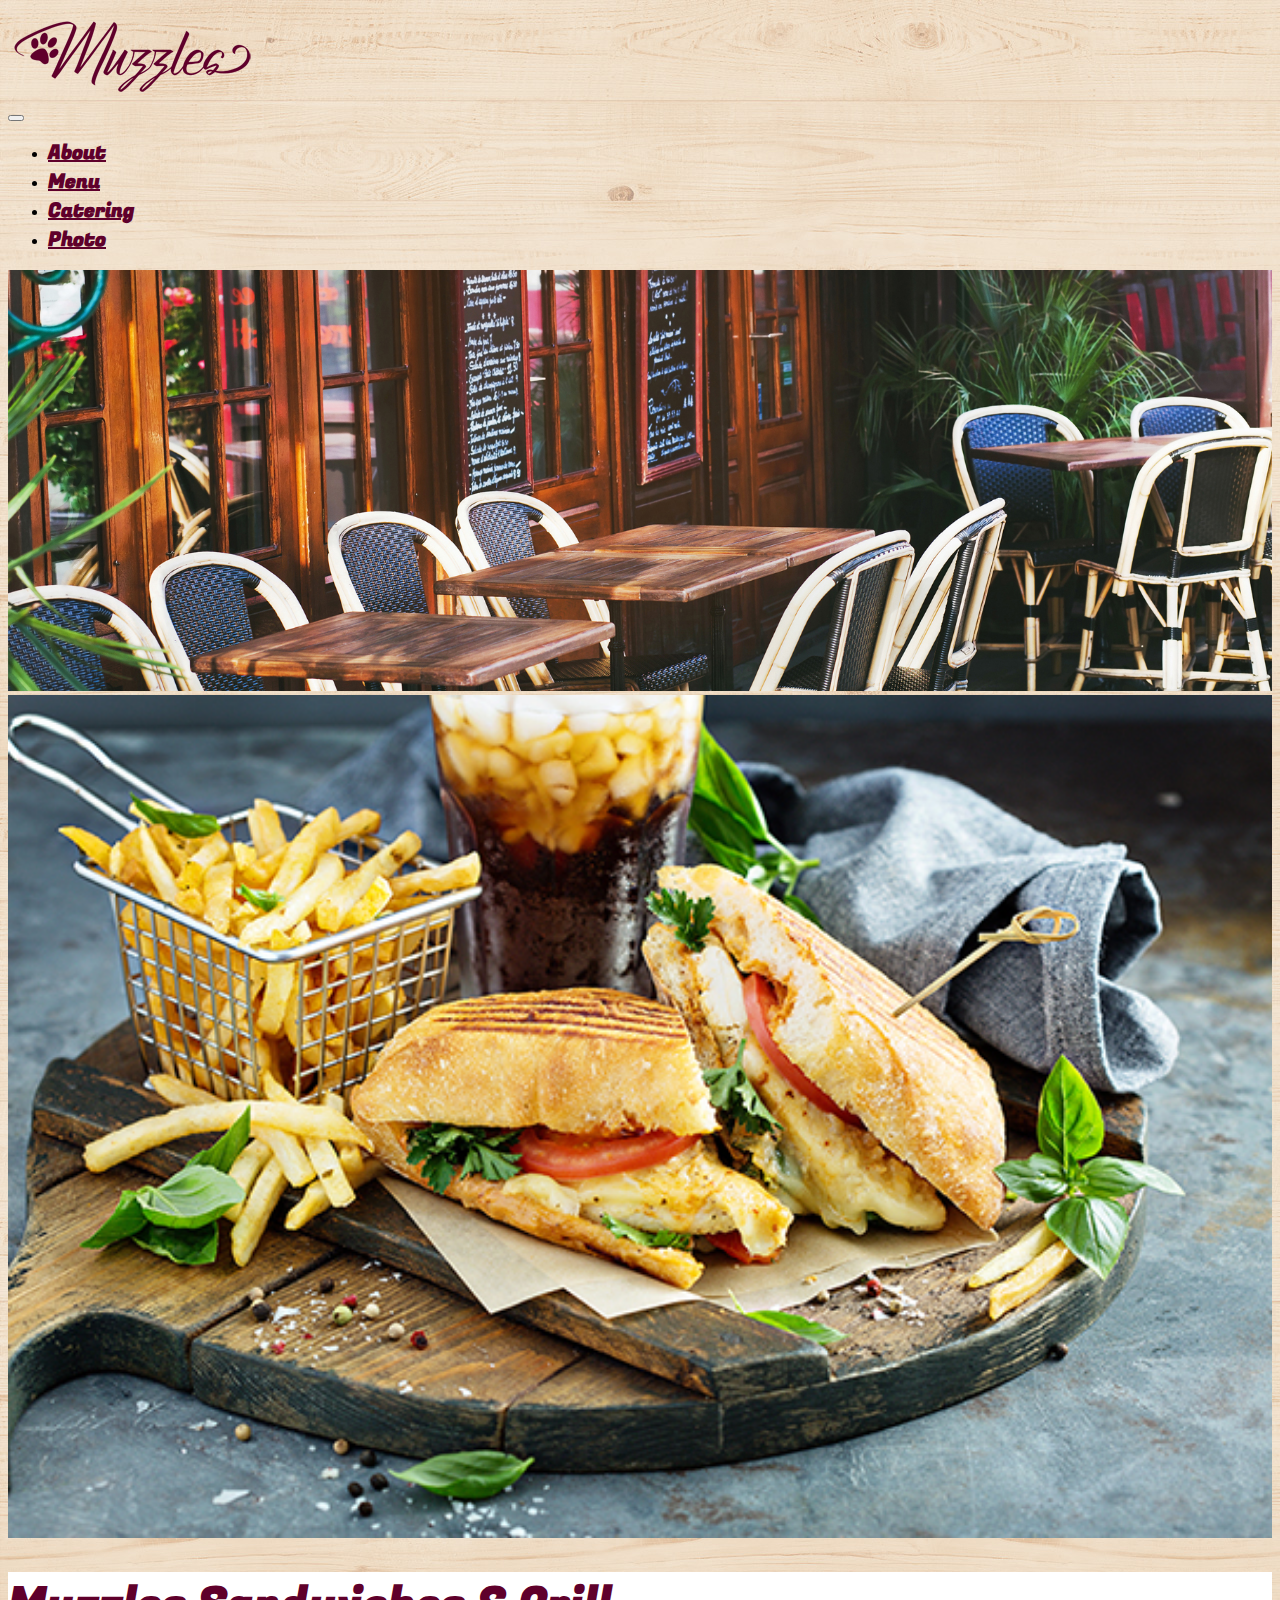
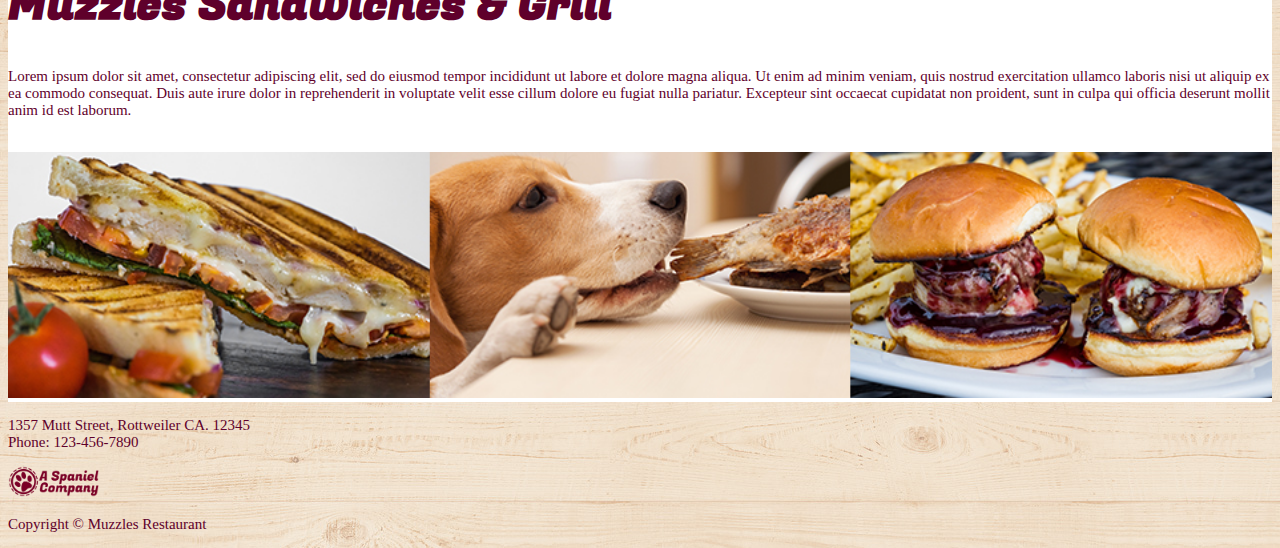
<file: index.html>
<!doctype html>
<html lang="en">
  <head>
    <!-- Meta Tags -->
    <meta charset="utf-8">
    <meta name="viewport" content="width=device-width, initial-scale=1">
    <!-- Bootstrap -->
    <title>Home</title>
    <link href="https://cdn.jsdelivr.net/npm/bootstrap@5.2.3/dist/css/bootstrap.min.css" rel="stylesheet" integrity="sha384-rbsA2VBKQhggwzxH7pPCaAqO46MgnOM80zW1RWuH61DGLwZJEdK2Kadq2F9CUG65" crossorigin="anonymous">
    <!-- Internal CSS -->
    <link rel="stylesheet" href="./css/styles.css">
    <link rel="preconnect" href="https://fonts.googleapis.com"><link rel="preconnect" href="https://fonts.gstatic.com" crossorigin><link href="https://fonts.googleapis.com/css2?family=Fugaz+One&display=swap" rel="stylesheet">

  </head>
      
  <body>
    <div class="container-fluid">
      <!-- NavBar -->
      <div class="container">
        <div class="row">
          <div class="col-lg-3 col-sm-3">
            <a href="./index.html"> <img src="./assets/MuzzlesLogo.png" alt=""></a>            
          </div>
          <div class="col-lg-9 col-md-9 col-sm-9 d-flex justify-content-end">
            <nav class="navbar navbar-expand-md navbar-expand-lg">
              <div class="container-fluid">                
                <button class="navbar-toggler" type="button" data-bs-toggle="collapse" data-bs-target="#navbarNav" aria-controls="navbarNav" aria-expanded="false" aria-label="Toggle navigation">
                  <span class="navbar-toggler-icon"></span>
                </button>
                <div class="collapse navbar-collapse" id="navbarNav">
                  <ul class="navbar-nav">
                    <li class="nav-item">
                      <a class="nav-link NavBarFont" href="./pages/About.html">About</a>
                    </li>
                    <li class="nav-item">
                      <a class="nav-link NavBarFont" href="./pages/Menu.html">Menu</a>
                    </li>
                    <li class="nav-item">
                      <a class="nav-link NavBarFont" href="./pages/Catering.html">Catering</a>
                    </li>
                    <li class="nav-item">
                      <a class="nav-link NavBarFont" href="./pages/Photos.html">Photo</a>
                    </li>
                  </ul>
                </div>
              </div>
            </nav>
          </div>
        </div>
      </div>
      

      <!-- Hero Image -->
      <div class="container-fluid px-0">
        <div class="row">
          <div class="col-lg-12 px-0">
            <img src="./assets/homeHero.jpg" alt="Tables of Restaurant" width="100%">
          </div>
        </div>
      </div>

      <!-- Muzzles Sandwiches -->
      <div class="container mt-5 px-0">
        <div class="row">
          <div class="col-lg-5 col-md-4">
            <img src="./assets/homeSingle.jpg" alt="Coke, Fries, Panini" height="100%" width="100%">
          </div>
          <div class="col-lg-7 whiteBG col-md-8  px-0">
            <h1 class="textmuzzles">Muzzles Sandwiches & Grill</h1>
            <div class="row">
              <p class="fontMR20">Lorem ipsum dolor sit amet, consectetur adipiscing elit, sed do eiusmod tempor incididunt
                ut labore et dolore magna aliqua. Ut enim ad minim veniam, quis nostrud exercitation ullamco laboris nisi
                ut aliquip ex ea commodo consequat. Duis aute irure dolor in reprehenderit in voluptate velit esse cillum
                dolore eu fugiat nulla pariatur. Excepteur sint occaecat cupidatat non proident, sunt in culpa qui officia
                deserunt mollit anim id est laborum.</p>
            </div>
            <br>
            <div class="row">
              <div class="col-lg-12">
                <img src="./assets/HomeImage.jpg" alt="Panini, Dog eating fish, 2 tiny burguers" height="100%"
                  width="100%">
              </div>
            </div>
          </div>
        </div>
      </div>

      <!-- Footer -->
      <div class="container">
      <div class="row mt-4 fpadding ">
        <div class="col-lg-6 col-md-6 col-sm-12">
          <p class="fontMR20">1357 Mutt Street, Rottweiler CA. 12345 <br>
            Phone: 123-456-7890
          </p>
        </div>
        <div class="col-lg-6 col-md-6">
          <div class="row">
            <div class="col-lg-12 d-flex justify-content-end">
              <img src="./assets/CompanyLogo.png" alt="" height="31px">
            </div>
          </div>
          <div class="row">
            <div class="col-lg-12  d-flex justify-content-end">
              <p class="fontMR20">
                Copyright © Muzzles Restaurant
              </p>
            </div>
          </div>
        </div>
      </div>           
    </div>    
  </div>    
    <script src="https://cdn.jsdelivr.net/npm/bootstrap@5.2.3/dist/js/bootstrap.bundle.min.js" integrity="sha384-kenU1KFdBIe4zVF0s0G1M5b4hcpxyD9F7jL+jjXkk+Q2h455rYXK/7HAuoJl+0I4" crossorigin="anonymous"></script>
  </body>
</html>
</file>
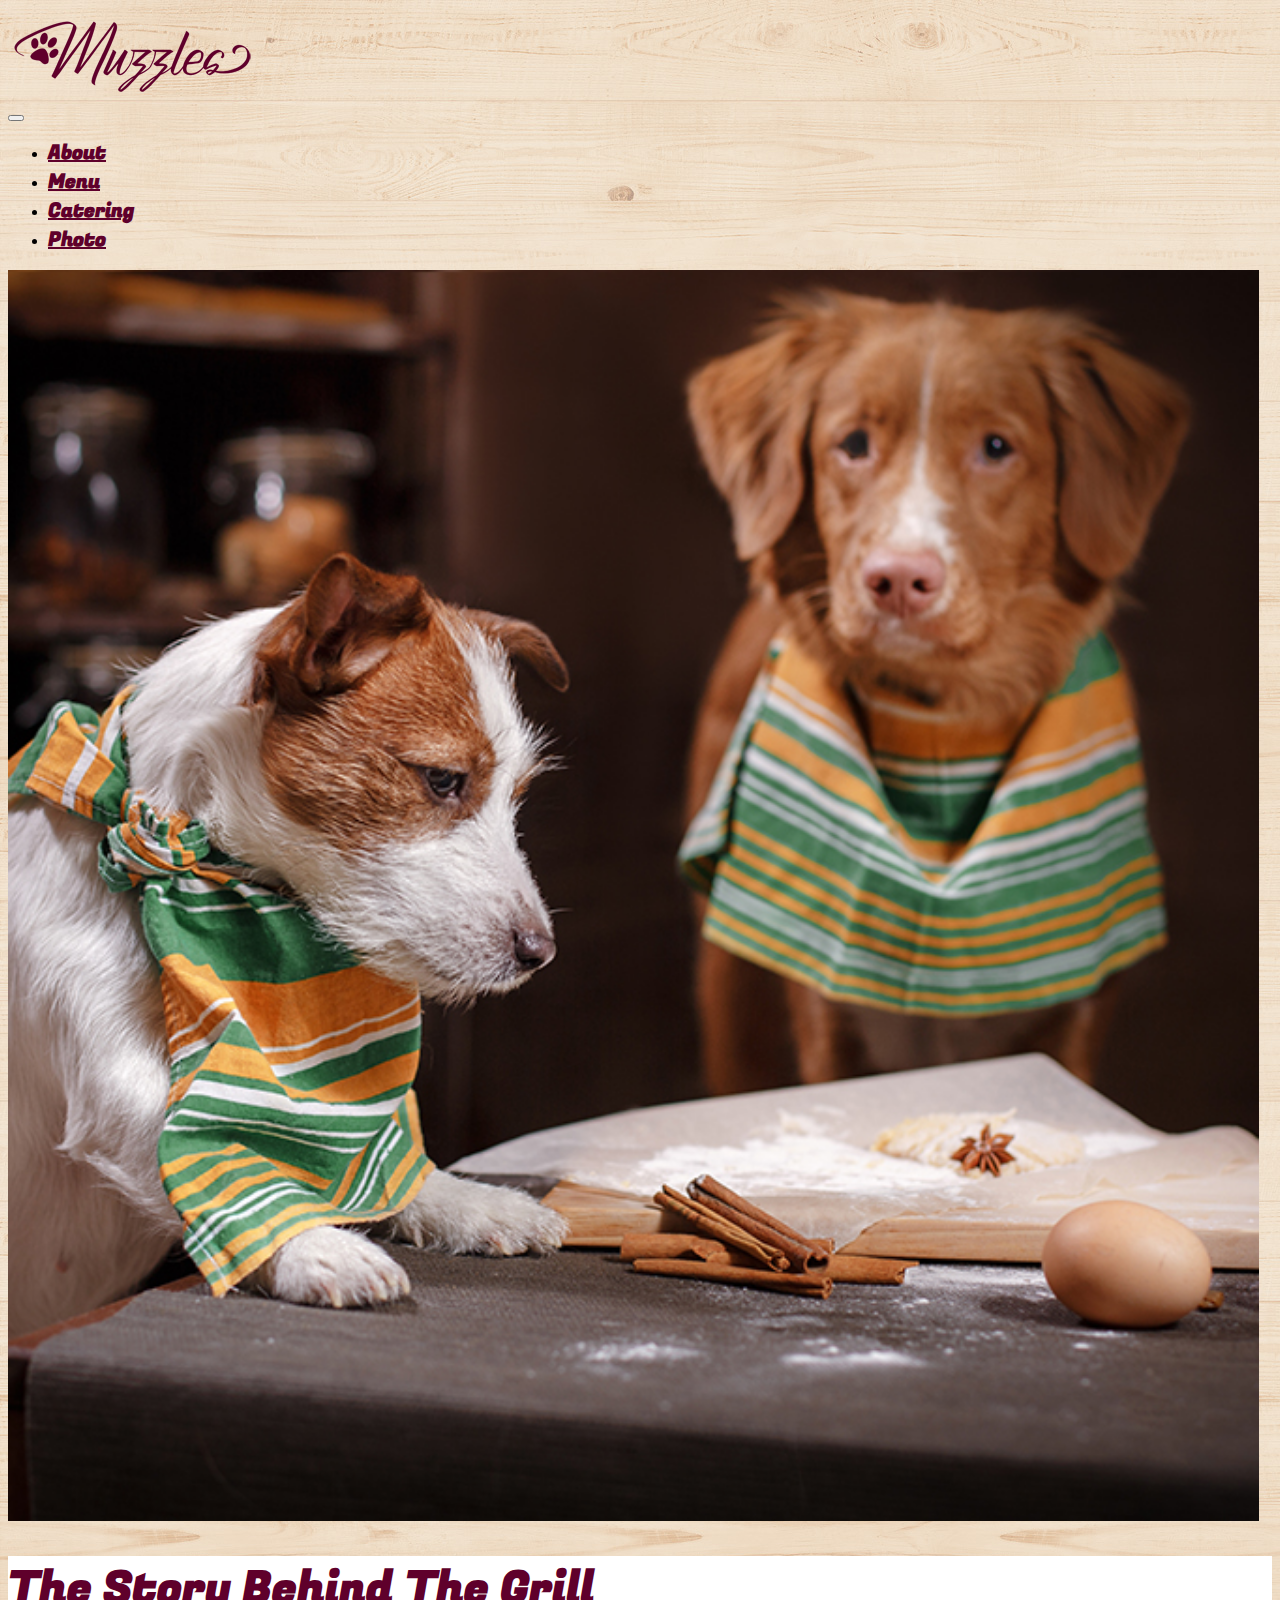
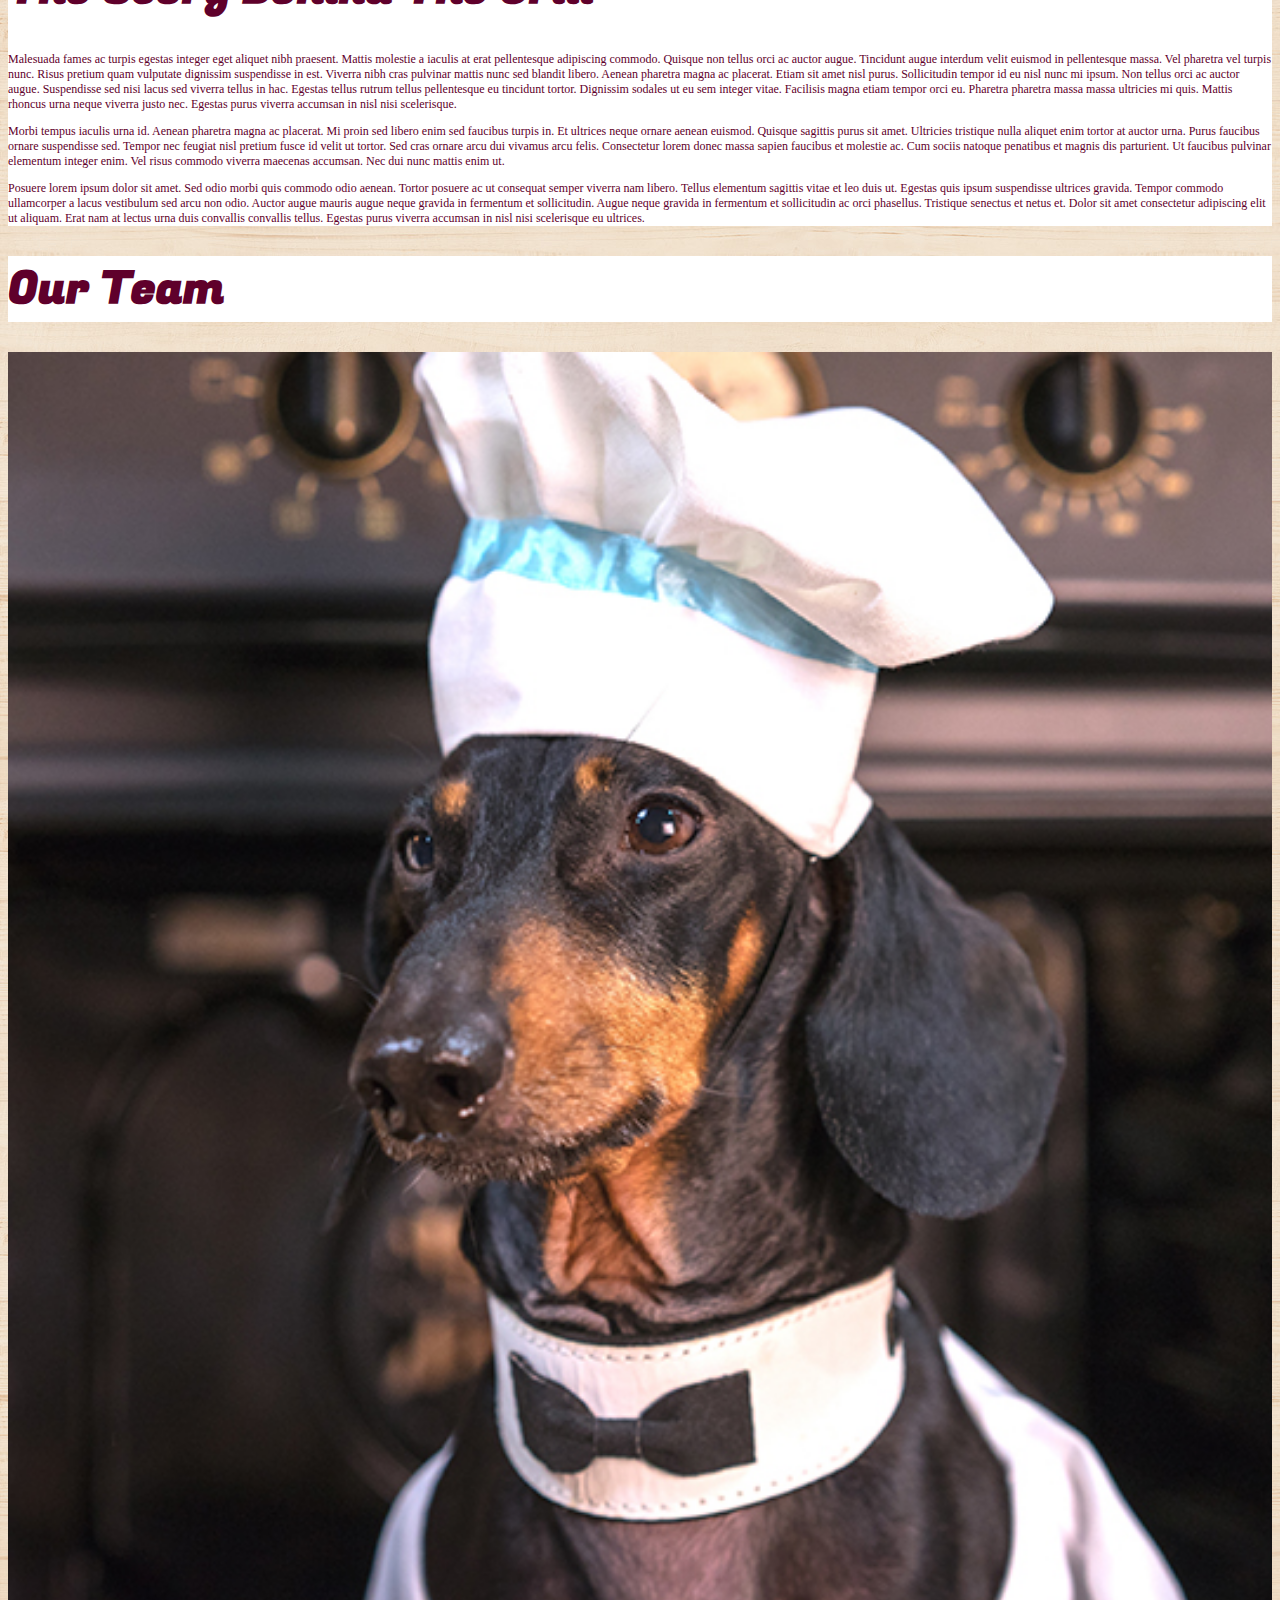
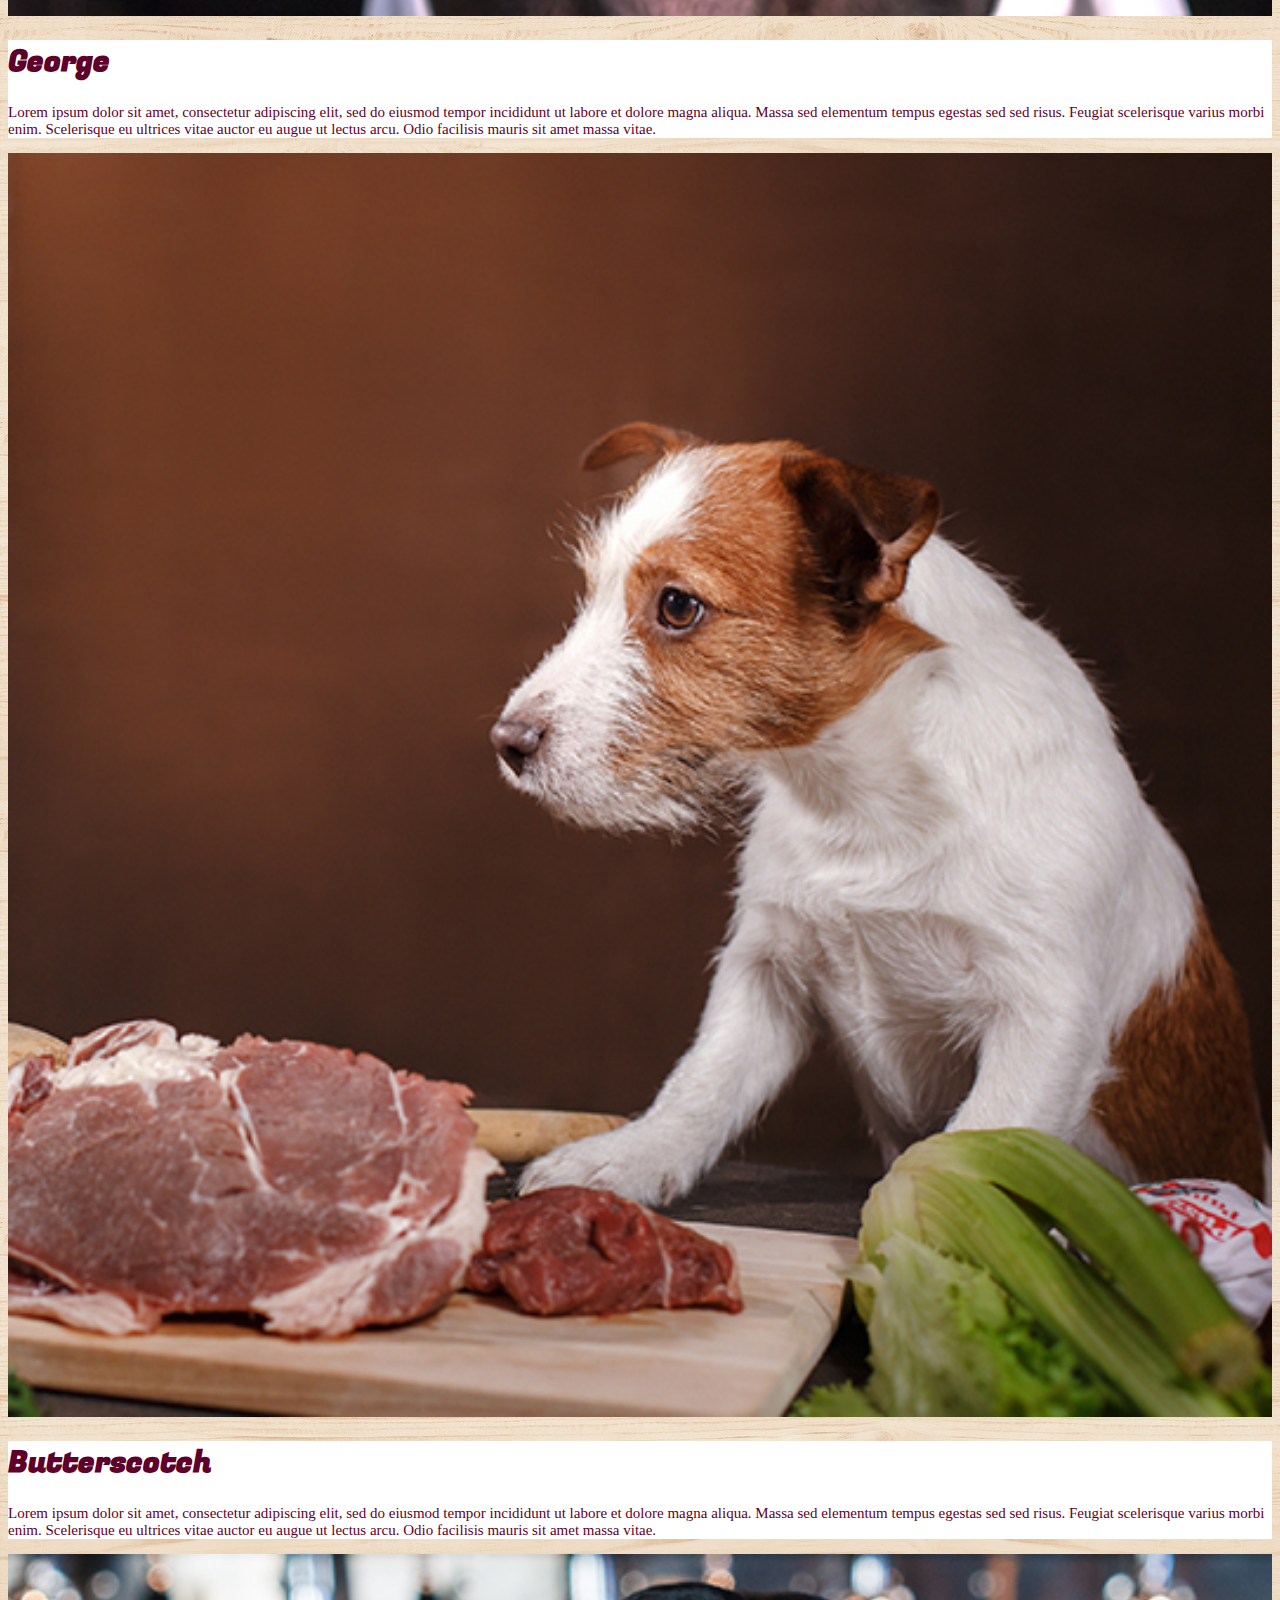
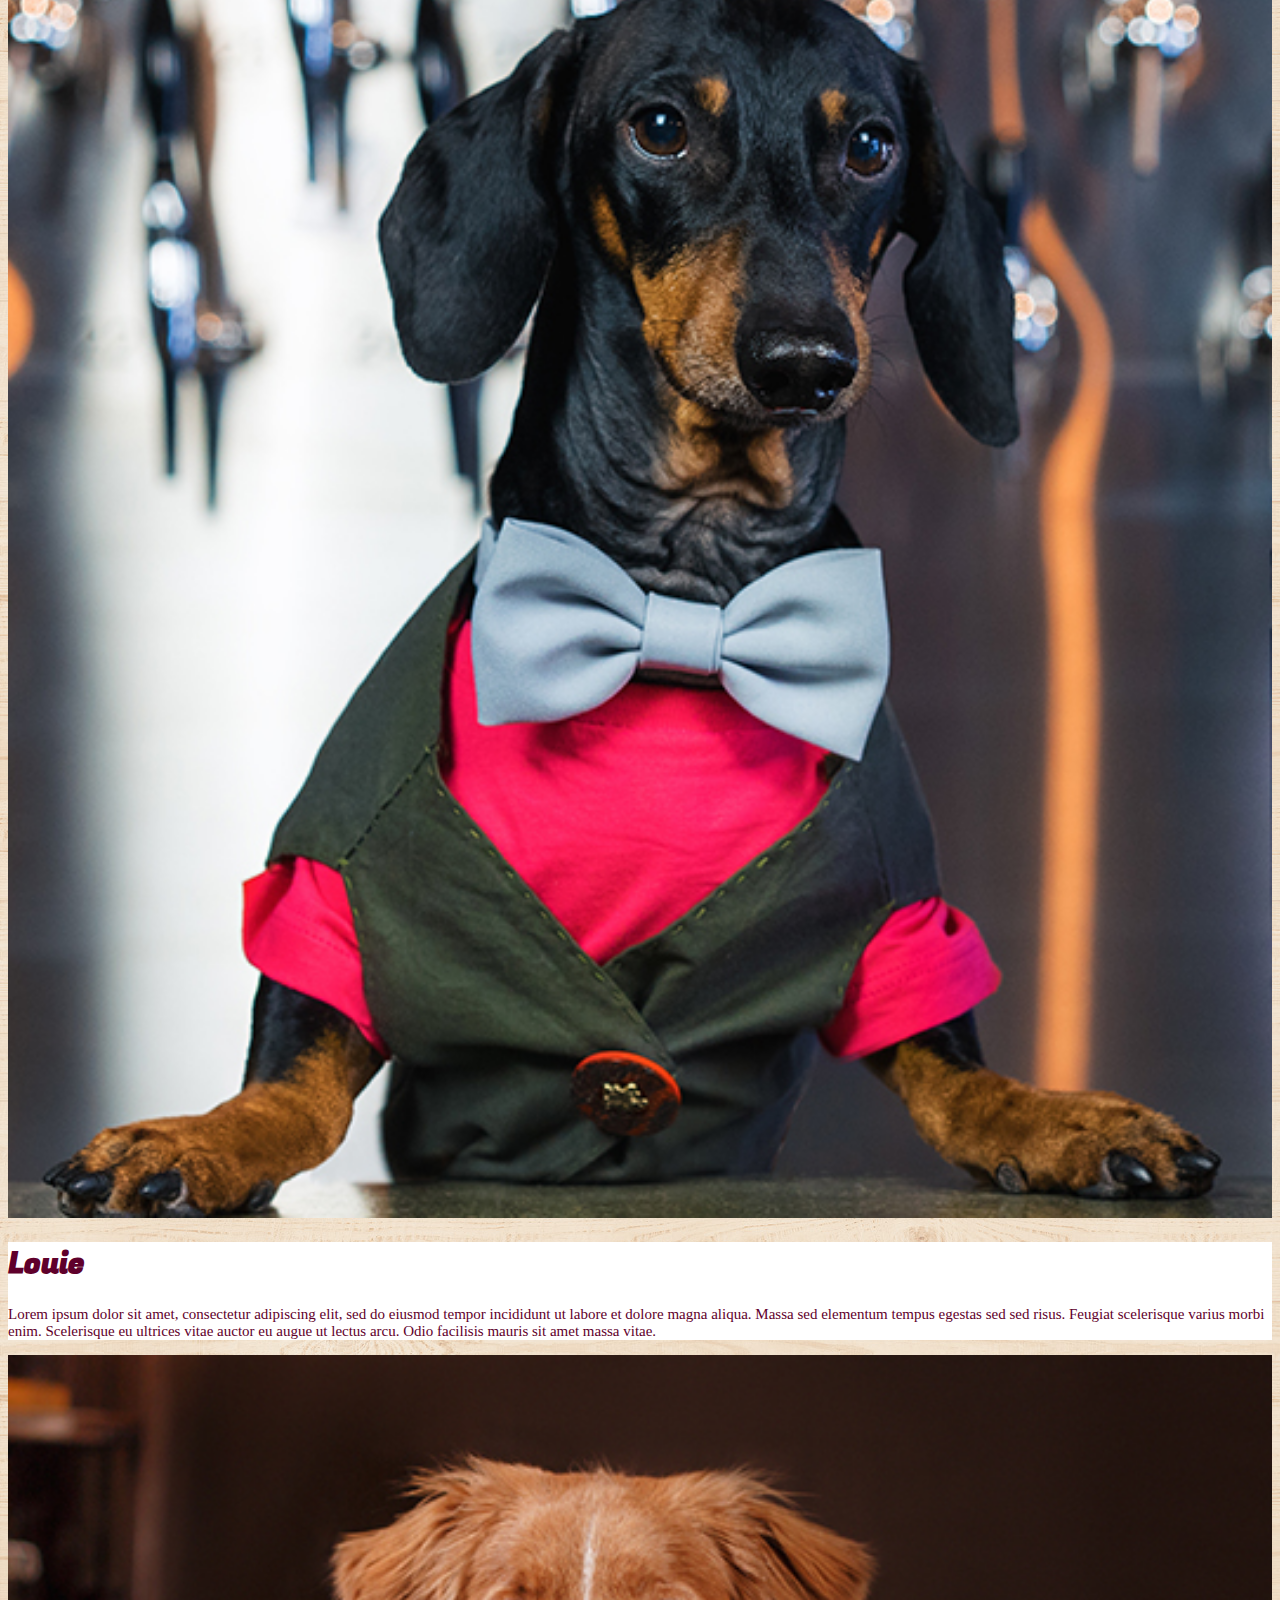
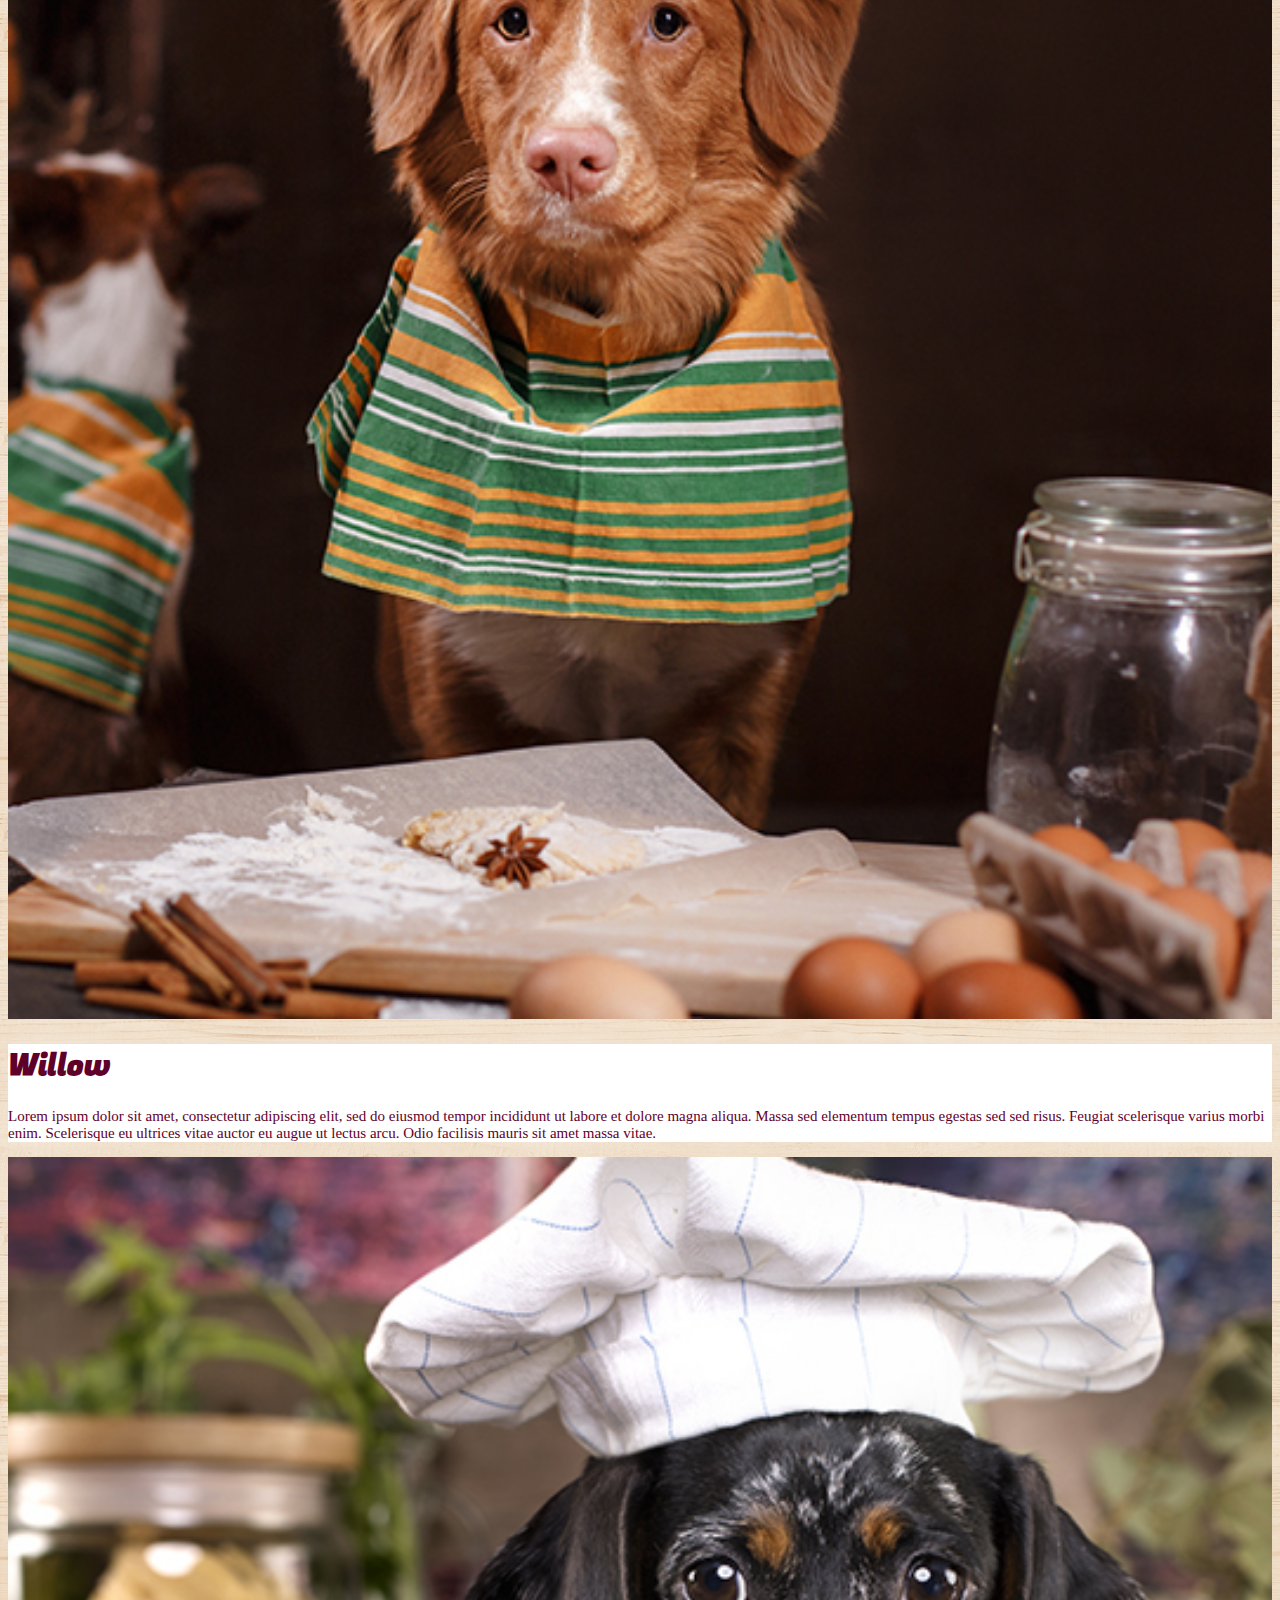
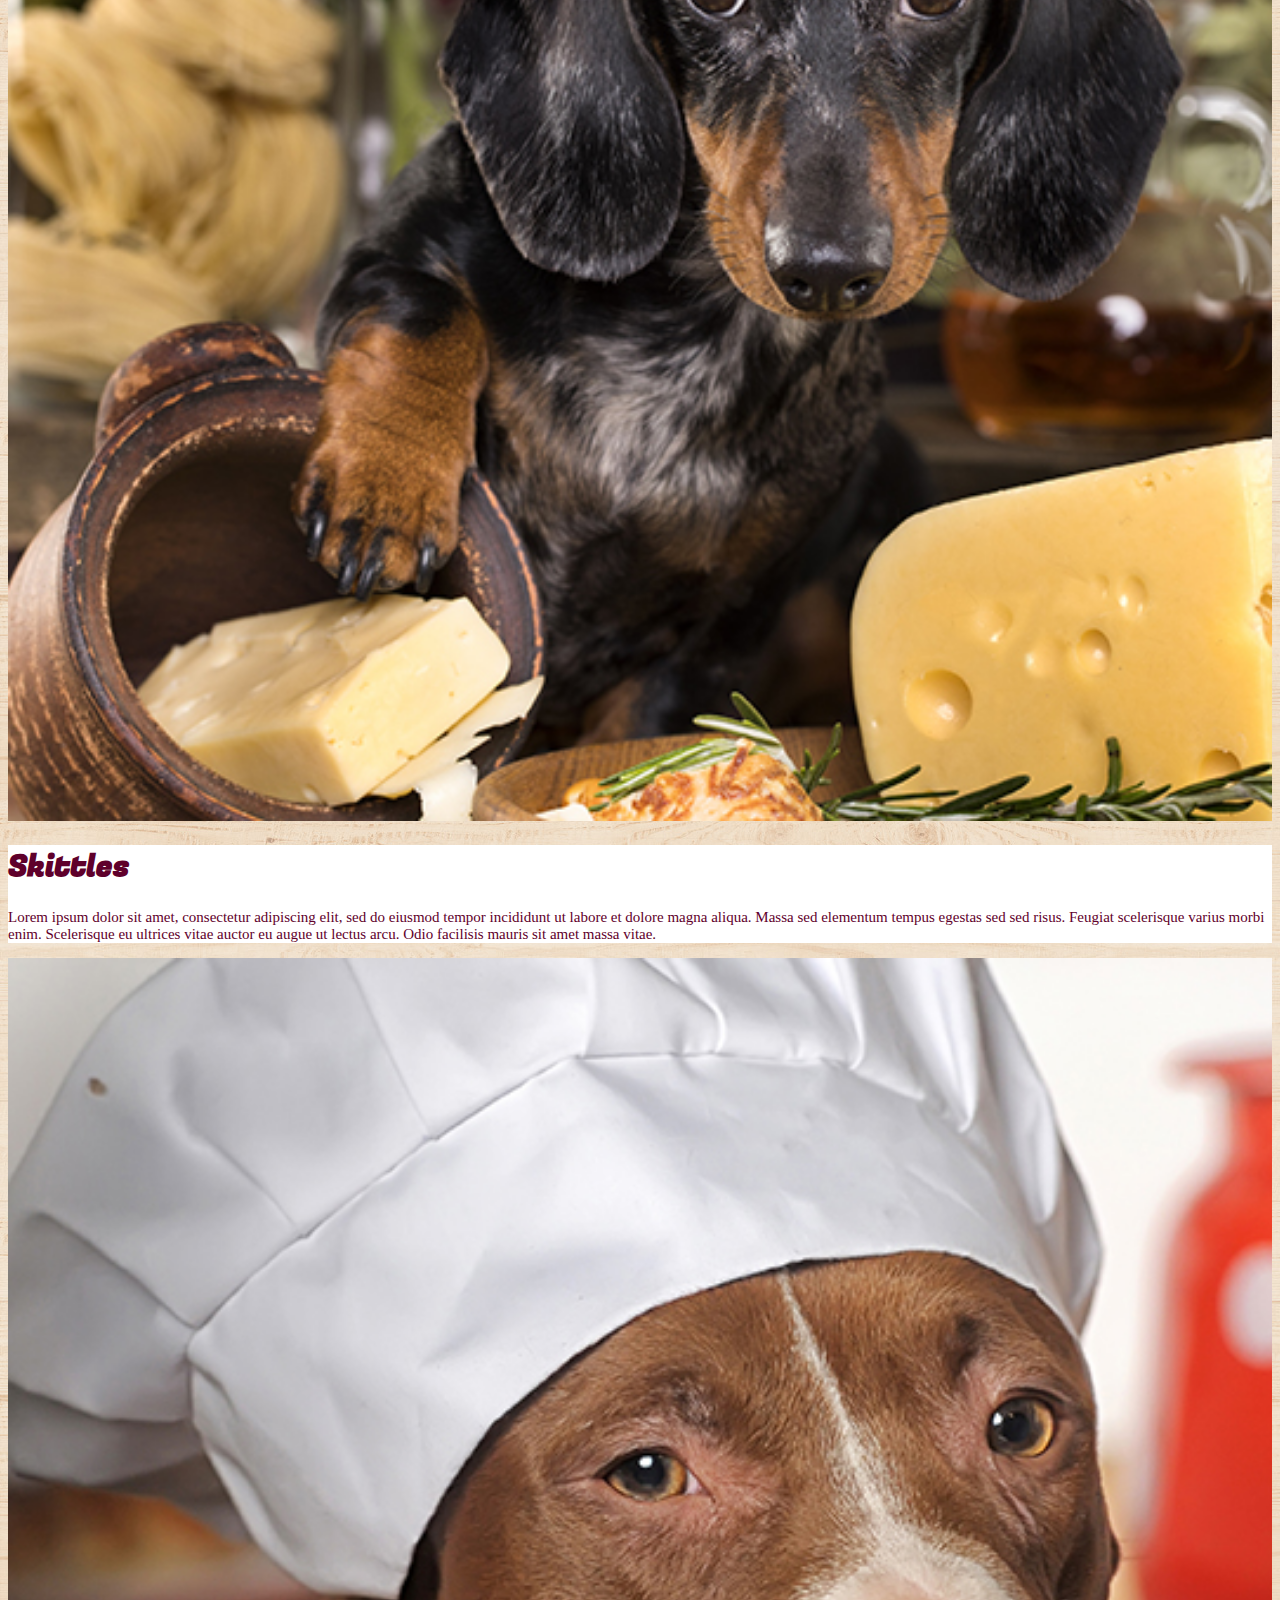
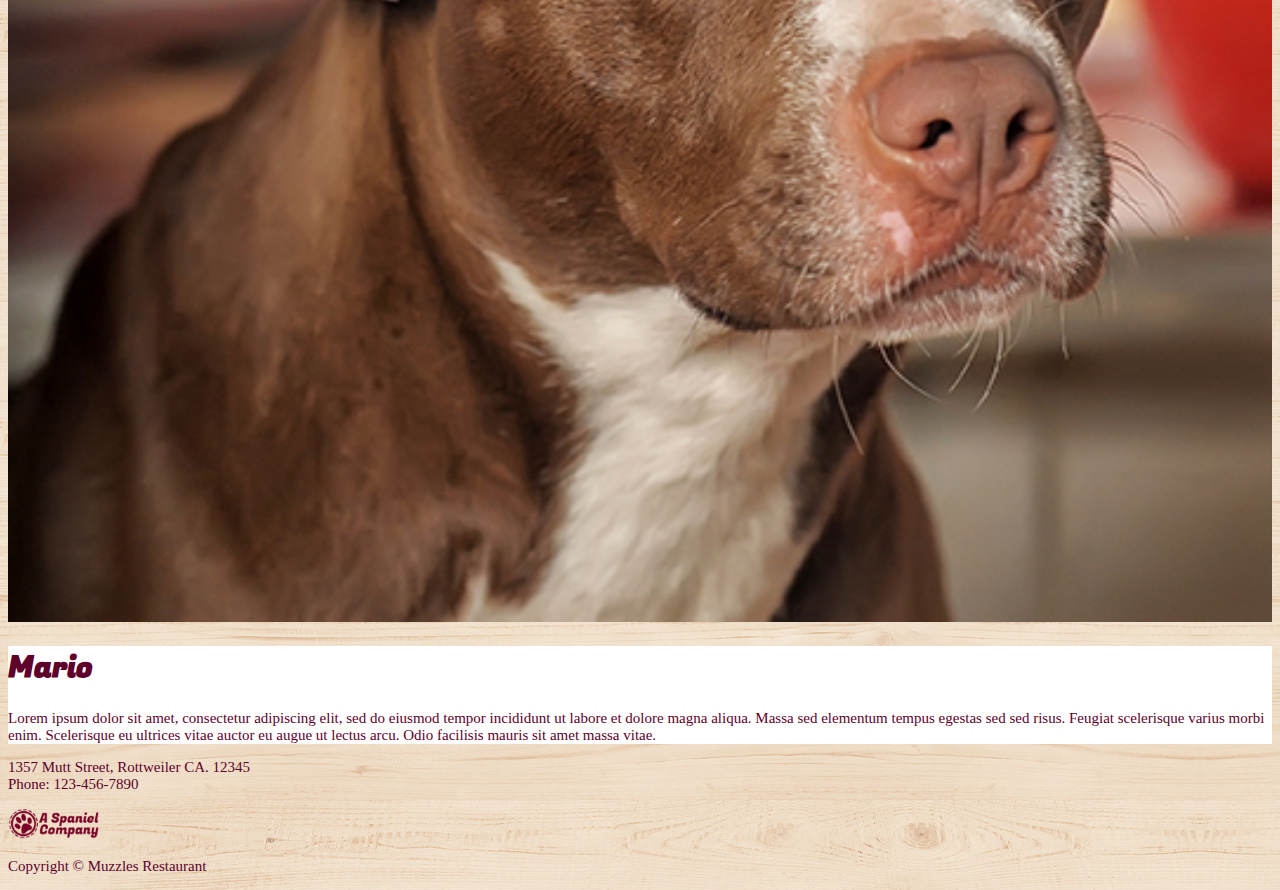
<file: Pages/about.html>
<!doctype html>
<html lang="en">

<head>
  <!-- Meta Tags -->
  <meta charset="utf-8">
  <meta name="viewport" content="width=device-width, initial-scale=1">
  <!-- Bootstrap -->
  <title>About</title>
  <link href="https://cdn.jsdelivr.net/npm/bootstrap@5.2.3/dist/css/bootstrap.min.css" rel="stylesheet"
    integrity="sha384-rbsA2VBKQhggwzxH7pPCaAqO46MgnOM80zW1RWuH61DGLwZJEdK2Kadq2F9CUG65" crossorigin="anonymous">
    <link rel="preconnect" href="https://fonts.googleapis.com"><link rel="preconnect" href="https://fonts.gstatic.com" crossorigin><link href="https://fonts.googleapis.com/css2?family=Fugaz+One&display=swap" rel="stylesheet">
  </head>
  <!-- Internal CSS -->
  <link rel="stylesheet" href="../css/styles.css">
</head>

<body>
  <div class="container-fluid">
    <!-- NavBar -->
    <div class="container">
      <div class="row">
        <div class="col-lg-3 col-sm-3">
          <a href="../index.html"> <img src="../assets/MuzzlesLogo.png" alt=""></a>
        </div>
        <div class="col-lg-9 col-md-9 col-sm-9 d-flex justify-content-end">
          <nav class="navbar navbar-expand-md navbar-expand-lg">
            <div class="container-fluid">
              <button class="navbar-toggler" type="button" data-bs-toggle="collapse" data-bs-target="#navbarNav"
                aria-controls="navbarNav" aria-expanded="false" aria-label="Toggle navigation">
                <span class="navbar-toggler-icon"></span>
              </button>
              <div class="collapse navbar-collapse" id="navbarNav">
                <ul class="navbar-nav">
                  <li class="nav-item">
                    <a class="nav-link NavBarFont" href="../pages/About.html">About</a>
                  </li>
                  <li class="nav-item">
                    <a class="nav-link NavBarFont" href="../Pages/menu.html">Menu</a>
                  </li>
                  <li class="nav-item">
                    <a class="nav-link NavBarFont" href="../pages/Catering.html">Catering</a>
                  </li>
                  <li class="nav-item">
                    <a class="nav-link NavBarFont" href="../Pages/photos.html">Photo</a>
                  </li>
                </ul>
              </div>
            </div>
          </nav>
        </div>
      </div>
    </div>
    <!-- The Story Behing the Grill -->
    <div class="container mt-4">
      <div class="row">
        <div class="col-lg-5">
          <img src="../assets/AboutMain.jpg" alt="" width="99%" height="100%">
        </div>
        <div class="col-lg-7 whiteBG ">
          <h1 class="textmuzzles">The Story Behind The Grill</h1>
          <p class="fontMR15">Malesuada fames ac turpis egestas integer eget aliquet nibh praesent. Mattis molestie a
            iaculis at erat pellentesque adipiscing commodo. Quisque non tellus orci ac auctor augue. Tincidunt augue
            interdum velit euismod in pellentesque massa. Vel pharetra vel turpis nunc. Risus pretium quam vulputate
            dignissim suspendisse in est. Viverra nibh cras pulvinar mattis nunc sed blandit libero. Aenean pharetra
            magna ac placerat. Etiam sit amet nisl purus. Sollicitudin tempor id eu nisl nunc mi ipsum. Non tellus orci
            ac auctor augue. Suspendisse sed nisi lacus sed viverra tellus in hac. Egestas tellus rutrum tellus
            pellentesque eu tincidunt tortor. Dignissim sodales ut eu sem integer vitae. Facilisis magna etiam tempor
            orci eu. Pharetra pharetra massa massa ultricies mi quis. Mattis rhoncus urna neque viverra justo nec.
            Egestas purus viverra accumsan in nisl nisi scelerisque. </p>
          <p class="fontMR15">Morbi tempus iaculis urna id. Aenean pharetra magna ac placerat. Mi proin sed libero enim
            sed faucibus turpis in. Et ultrices neque ornare aenean euismod. Quisque sagittis purus sit amet. Ultricies
            tristique nulla aliquet enim tortor at auctor urna. Purus faucibus ornare suspendisse sed. Tempor nec
            feugiat nisl pretium fusce id velit ut tortor. Sed cras ornare arcu dui vivamus arcu felis. Consectetur
            lorem donec massa sapien faucibus et molestie ac. Cum sociis natoque penatibus et magnis dis parturient. Ut
            faucibus pulvinar elementum integer enim. Vel risus commodo viverra maecenas accumsan. Nec dui nunc mattis
            enim ut. </p>
          <p class="fontMR15 accordion">Posuere lorem ipsum dolor sit amet. Sed odio morbi quis commodo odio aenean. Tortor
            posuere ac ut consequat semper viverra nam libero. Tellus elementum sagittis vitae et leo duis ut. Egestas
            quis ipsum suspendisse ultrices gravida. Tempor commodo ullamcorper a lacus vestibulum sed arcu non odio.
            Auctor augue mauris augue neque gravida in fermentum et sollicitudin. Augue neque gravida in fermentum et
            sollicitudin ac orci phasellus. Tristique senectus et netus et. Dolor sit amet consectetur adipiscing elit
            ut aliquam. Erat nam at lectus urna duis convallis convallis tellus. Egestas purus viverra accumsan in nisl
            nisi scelerisque eu ultrices.</p>
        </div>
      </div>
    </div>

    <!-- Our Team -->
    <div class="container mt-4">
      <div class="row">
        <div class="col">
          <h1 class="text-center whiteBG textmuzzles">Our Team</h1>
        </div>
      </div>
    </div>
    <!-- Images 1 to 5 -->
    <div class="container mt-4">
      <div class="row">
        <div class="col-lg-4 col-md-4">
          <img src="../assets/doxie3.jpg " alt="" width="100%">
          <div class="col whiteBG">
            <h1 class="textfontc">George</h1>
            <p class="fontMR20">Lorem ipsum dolor sit amet, consectetur adipiscing elit, sed do eiusmod tempor incididunt ut labore et
              dolore magna aliqua. Massa sed elementum tempus egestas sed sed risus. Feugiat scelerisque varius morbi
              enim. Scelerisque eu ultrices vitae auctor eu augue ut lectus arcu. Odio facilisis mauris sit amet massa
              vitae.</p>
          </div>
        </div>
        <div class="col-lg-4 col-md-4">
          <img src="../assets/jackrussel.jpg " alt="" width="100%">
          <div class="col whiteBG">
            <h1 class="textfontc">Butterscotch</h1>
            <p class="fontMR20">Lorem ipsum dolor sit amet, consectetur adipiscing elit, sed do eiusmod tempor incididunt ut labore et
              dolore magna aliqua. Massa sed elementum tempus egestas sed sed risus. Feugiat scelerisque varius morbi
              enim. Scelerisque eu ultrices vitae auctor eu augue ut lectus arcu. Odio facilisis mauris sit amet massa
              vitae.</p>
          </div>
        </div>
        <div class="col-lg-4 col-md-4">
          <img src="../assets/doxie1.jpg " alt="" width="100%">
          <div class="col whiteBG">
            <h1 class="textfontc">Louie</h1>
            <p  class="fontMR20">Lorem ipsum dolor sit amet, consectetur adipiscing elit, sed do eiusmod tempor incididunt ut labore et
              dolore magna aliqua. Massa sed elementum tempus egestas sed sed risus. Feugiat scelerisque varius morbi
              enim. Scelerisque eu ultrices vitae auctor eu augue ut lectus arcu. Odio facilisis mauris sit amet massa
              vitae.</p>
          </div>
        </div>
      </div>
    </div>
    <!-- Images 4 to 6 -->
    <div class="container">
      <div class="row">
        <div class="col-lg-4 col-md-4">
          <img src="../assets/novascotia.jpg " alt="" width="100%">
          <div class="col whiteBG">
            <h1 class="textfontc">Willow</h1>
            <p  class="fontMR20">Lorem ipsum dolor sit amet, consectetur adipiscing elit, sed do eiusmod tempor incididunt ut labore et
              dolore magna aliqua. Massa sed elementum tempus egestas sed sed risus. Feugiat scelerisque varius morbi
              enim. Scelerisque eu ultrices vitae auctor eu augue ut lectus arcu. Odio facilisis mauris sit amet massa
              vitae.</p>
          </div>
        </div>
        <div class="col-lg-4 col-md-4">
          <img src="../assets/doxie2.jpg " alt="" width="100%">
          <div class="col whiteBG">
            <h1 class="textfontc">Skittles</h1>
            <p  class="fontMR20">Lorem ipsum dolor sit amet, consectetur adipiscing elit, sed do eiusmod tempor incididunt ut labore et
              dolore magna aliqua. Massa sed elementum tempus egestas sed sed risus. Feugiat scelerisque varius morbi
              enim. Scelerisque eu ultrices vitae auctor eu augue ut lectus arcu. Odio facilisis mauris sit amet massa
              vitae.</p>
          </div>
        </div>
        <div class="col-lg-4 col-md-4">
          <img src="../assets/staffie.jpg " alt="" width="100%">
          <div class="col whiteBG">
            <h1 class="textfontc">Mario</h1>
            <p  class="fontMR20">Lorem ipsum dolor sit amet, consectetur adipiscing elit, sed do eiusmod tempor incididunt ut labore et
              dolore magna aliqua. Massa sed elementum tempus egestas sed sed risus. Feugiat scelerisque varius morbi
              enim. Scelerisque eu ultrices vitae auctor eu augue ut lectus arcu. Odio facilisis mauris sit amet massa
              vitae.</p>
          </div>
        </div>
      </div>
    </div>
    <!-- Footer -->
    <div class="container">
      <div class="row mt-4 fpadding ">
        <div class="col-lg-6 col-md-6 col-sm-12">
          <p class="fontMR20">1357 Mutt Street, Rottweiler CA. 12345 <br>
            Phone: 123-456-7890
          </p>
        </div>
        <div class="col-lg-6 col-md-6">
          <div class="row">
            <div class="col-lg-12 d-flex justify-content-end">
              <img src="../assets/CompanyLogo.png" alt="" height="31px">
            </div>
          </div>
          <div class="row">
            <div class="col-lg-12  d-flex justify-content-end">
              <p class="fontMR20">
                Copyright © Muzzles Restaurant
              </p>
            </div>
          </div>
        </div>
      </div>
    </div>
  </div>
  <script src="https://cdn.jsdelivr.net/npm/bootstrap@5.2.3/dist/js/bootstrap.bundle.min.js"
    integrity="sha384-kenU1KFdBIe4zVF0s0G1M5b4hcpxyD9F7jL+jjXkk+Q2h455rYXK/7HAuoJl+0I4"
    crossorigin="anonymous"></script>
</body>

</html>
</file>
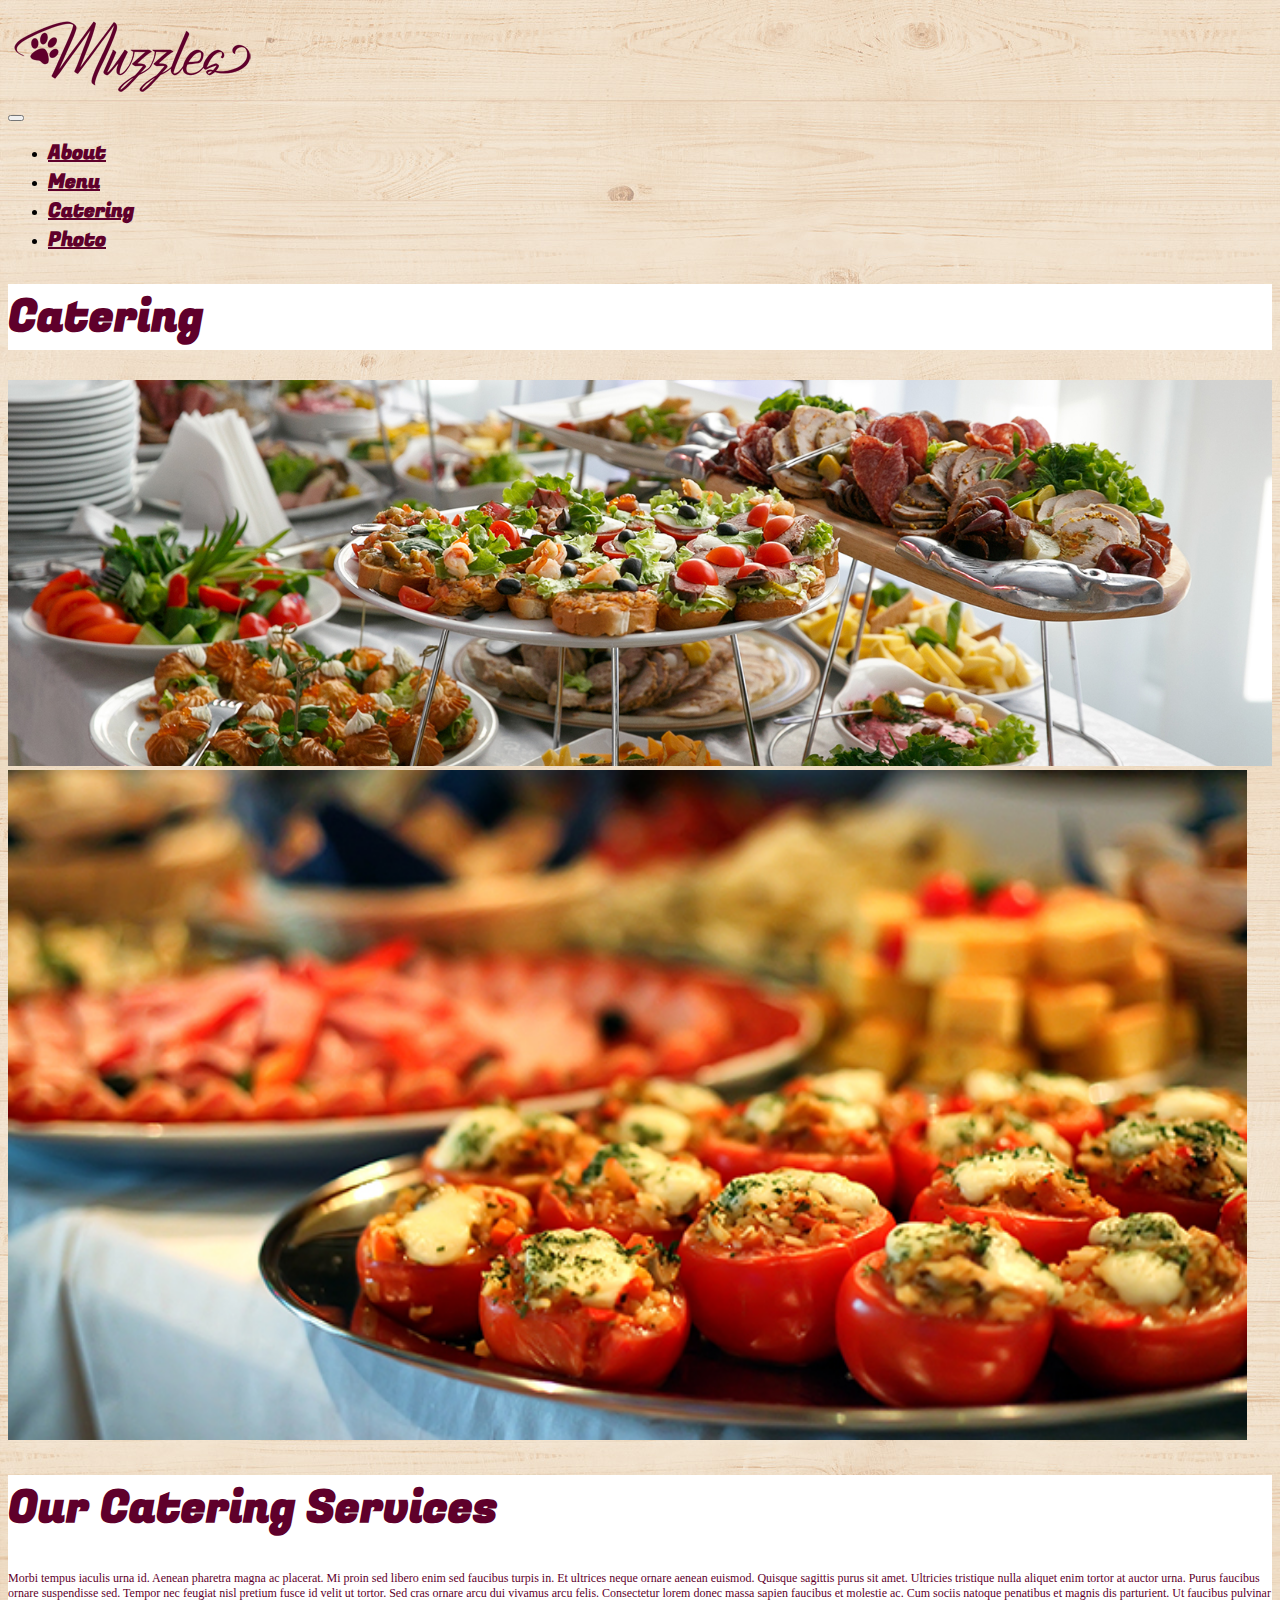
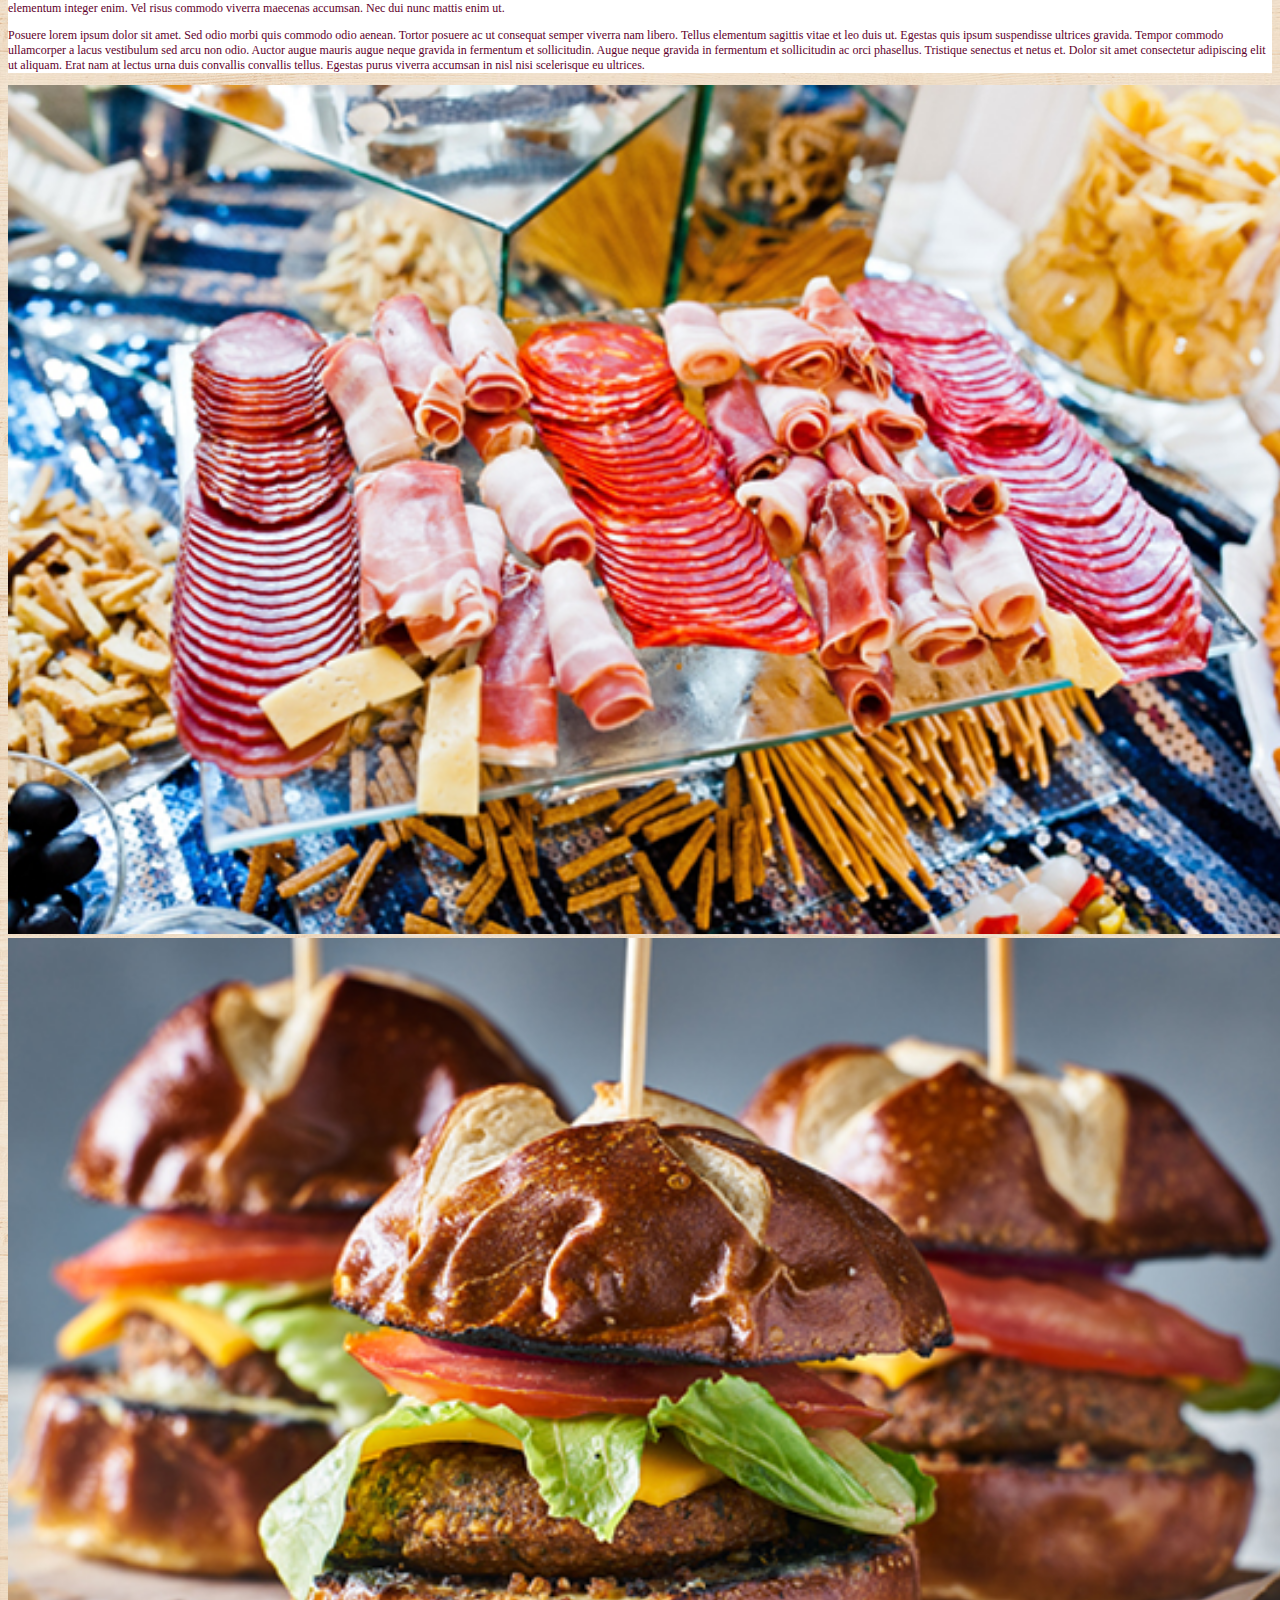
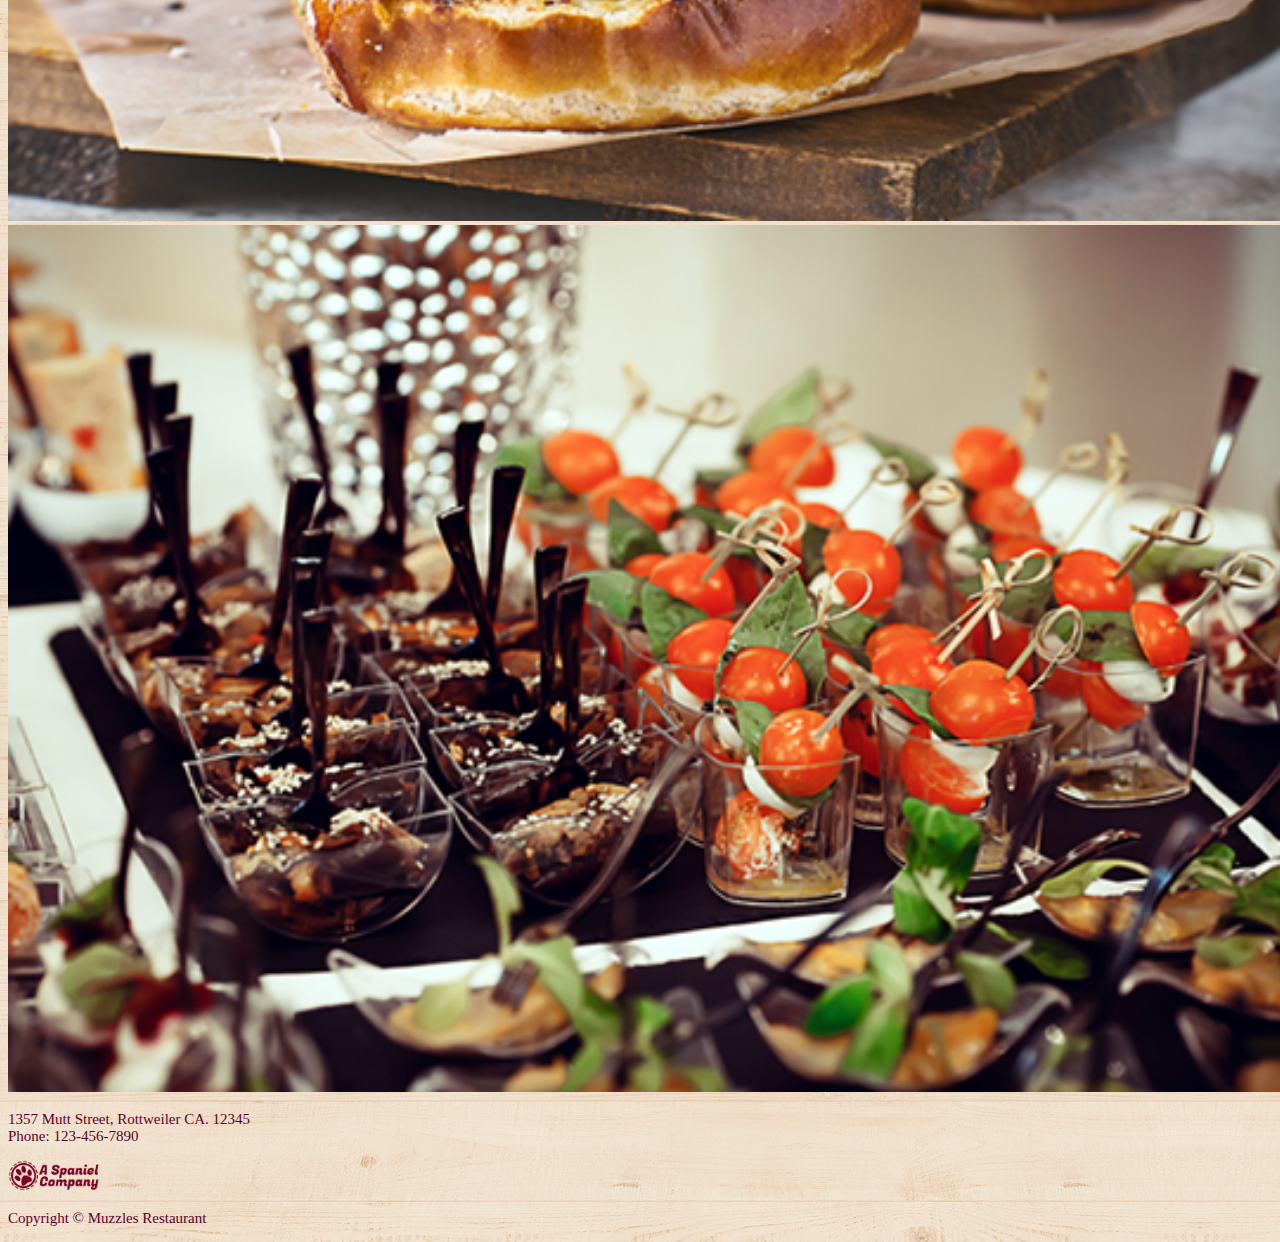
<file: Pages/catering.html>
<!doctype html>
<html lang="en">

<head>
  <!-- Meta Tags -->
  <meta charset="utf-8">
  <meta name="viewport" content="width=device-width, initial-scale=1">
  <!-- Bootstrap -->
  <title>Catering</title>
  <link href="https://cdn.jsdelivr.net/npm/bootstrap@5.2.3/dist/css/bootstrap.min.css" rel="stylesheet"
    integrity="sha384-rbsA2VBKQhggwzxH7pPCaAqO46MgnOM80zW1RWuH61DGLwZJEdK2Kadq2F9CUG65" crossorigin="anonymous">
    <link rel="preconnect" href="https://fonts.googleapis.com"><link rel="preconnect" href="https://fonts.gstatic.com" crossorigin><link href="https://fonts.googleapis.com/css2?family=Fugaz+One&display=swap" rel="stylesheet">
  </head>
  <!-- Internal CSS -->
  <link rel="stylesheet" href="../css/styles.css">
</head>

<body>
  <div class="container-fluid">
    <!-- NavBar -->
    <div class="container">
      <div class="row">
        <div class="col-lg-3 col-sm-3">
          <a href="../index.html"> <img src="../assets/MuzzlesLogo.png" alt=""></a>
        </div>
        <div class="col-lg-9 col-md-9 col-sm-9 d-flex justify-content-end">
          <nav class="navbar navbar-expand-md navbar-expand-lg">
            <div class="container-fluid">
              <button class="navbar-toggler" type="button" data-bs-toggle="collapse" data-bs-target="#navbarNav"
                aria-controls="navbarNav" aria-expanded="false" aria-label="Toggle navigation">
                <span class="navbar-toggler-icon"></span>
              </button>
              <div class="collapse navbar-collapse" id="navbarNav">
                <ul class="navbar-nav">
                  <li class="nav-item">
                    <a class="nav-link NavBarFont" href="../pages/About.html">About</a>
                  </li>
                  <li class="nav-item">
                    <a class="nav-link NavBarFont" href="../pages/Menu.html">Menu</a>
                  </li>
                  <li class="nav-item">
                    <a class="nav-link NavBarFont" href="../pages/Catering.html">Catering</a>
                  </li>
                  <li class="nav-item">
                    <a class="nav-link NavBarFont" href="../pages/Photos.html">Photo</a>
                  </li>
                </ul>
              </div>
            </div>
          </nav>
        </div>
      </div>
    </div>
    <!-- Page Titile -->
    <div class="container">
    <div class="row ">
      <div class="col-12 mt-4 mb-1 px-0">
        <h1 class="whiteBG text-center textmuzzles">Catering</h1>
      </div>
    </div>
  </div>

    <!-- This is the HeroImage -->
    <div class="container mt-4">
    <div class="row">
      <div class="col-12 px-0">
        <img src="../assets/cateringHero.jpg" alt="" width="100%">
      </div>
    </div>
    <!-- Our Catering Services -->
    <div class="row mt-5">
      <div class="col-lg-5 col-sm-12 px-0">
        <img src="../assets/cateringMaine.jpg" alt="Tomatoes Stuffed with Meat" width="98%" height="100%">
      </div>
      <div class="col-lg-7 whiteBG col-sm-12">
        <h1 class="textmuzzles">Our Catering Services</h1>
        <p class="fontMR15">Morbi tempus iaculis urna id. Aenean pharetra magna ac placerat. Mi proin sed
          libero enim sed faucibus turpis in. Et ultrices neque ornare aenean euismod. Quisque
          sagittis purus sit amet. Ultricies tristique nulla aliquet enim tortor at auctor urna. Purus
          faucibus ornare suspendisse sed. Tempor nec feugiat nisl pretium fusce id velit ut tortor.
          Sed cras ornare arcu dui vivamus arcu felis. Consectetur lorem donec massa sapien faucibus
          et molestie ac. Cum sociis natoque penatibus et magnis dis parturient. Ut faucibus pulvinar
          elementum integer enim. Vel risus commodo viverra maecenas accumsan. Nec dui nunc mattis
          enim ut. </p>

        <p class="fontMR15">Posuere lorem ipsum dolor sit amet. Sed odio morbi quis commodo odio aenean.
          Tortor posuere ac ut consequat semper viverra nam libero. Tellus elementum sagittis vitae et
          leo duis ut. Egestas quis ipsum suspendisse ultrices gravida. Tempor commodo ullamcorper a
          lacus vestibulum sed arcu non odio. Auctor augue mauris augue neque gravida in fermentum et
          sollicitudin. Augue neque gravida in fermentum et sollicitudin ac orci phasellus. Tristique
          senectus et netus et. Dolor sit amet consectetur adipiscing elit ut aliquam. Erat nam at
          lectus urna duis convallis convallis tellus. Egestas purus viverra accumsan in nisl nisi
          scelerisque eu ultrices.</p>
      </div>
    </div>
    <!-- These are the 3 images -->
    <div class="row mt-5">
      <div class="col-4 px-0">
        <img src="../assets/catering1.jpg" alt="Peperoni" width="101%" height="85%">
      </div>
      <div class="col-4">
        <img src="../assets/catering2.jpg" alt="" width="105%" height="85%">
      </div>
      <div class="col-4">
        <img src="../assets/catering3.jpg" alt="" width="103%" height="85%">
      </div>
    </div>



    <!-- Footer -->
    <div class="container">
      <div class="row mt-4 fpadding ">
        <div class="col-lg-6 col-md-6 col-sm-12">
          <p class="fontMR20">1357 Mutt Street, Rottweiler CA. 12345 <br>
            Phone: 123-456-7890
          </p>
        </div>
        <div class="col-lg-6 col-md-6">
          <div class="row">
            <div class="col-lg-12 d-flex justify-content-end">
              <img src="../assets/CompanyLogo.png" alt="" height="31px">
            </div>
          </div>
          <div class="row">
            <div class="col-lg-12  d-flex justify-content-end">
              <p class="fontMR20">
                Copyright © Muzzles Restaurant
              </p>
            </div>
          </div>
        </div>
      </div>
    </div>
  </div>
  <script src="https://cdn.jsdelivr.net/npm/bootstrap@5.2.3/dist/js/bootstrap.bundle.min.js"
    integrity="sha384-kenU1KFdBIe4zVF0s0G1M5b4hcpxyD9F7jL+jjXkk+Q2h455rYXK/7HAuoJl+0I4"
    crossorigin="anonymous"></script>
</body>

</html>
</file>
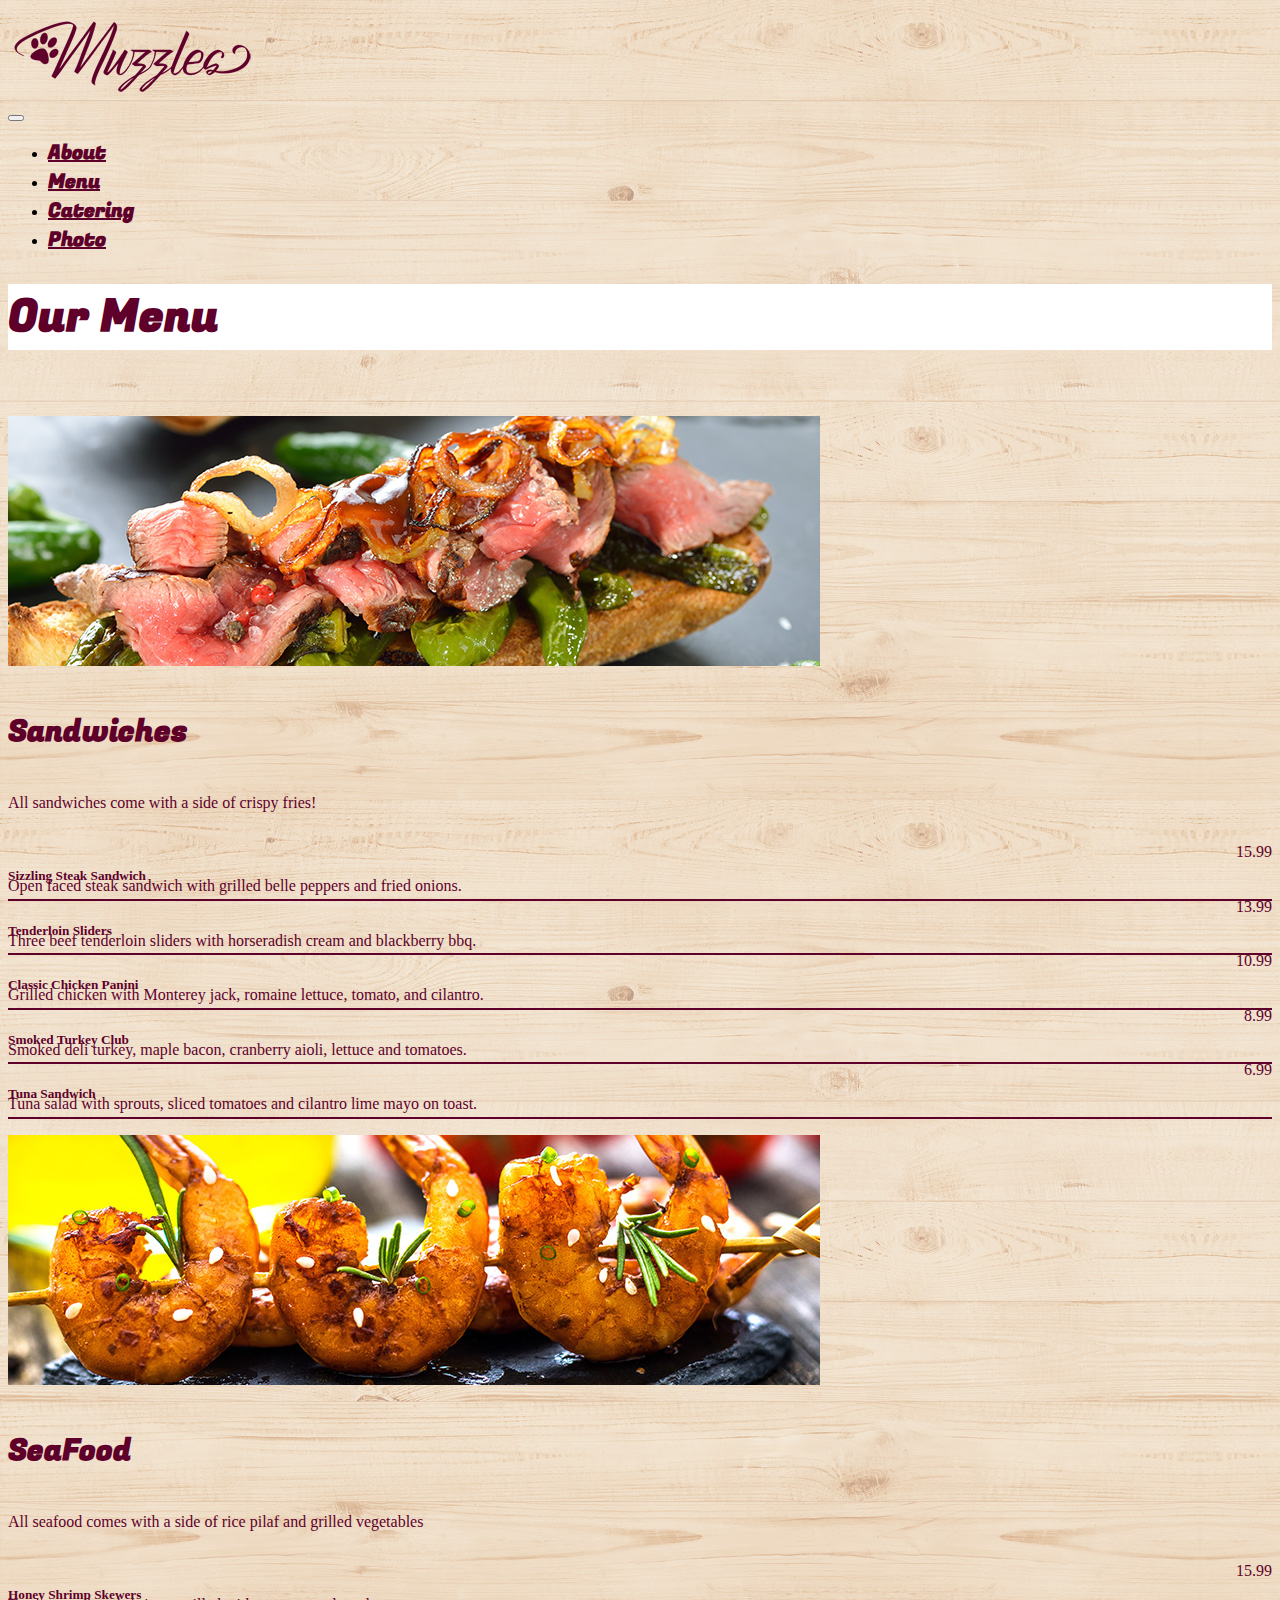
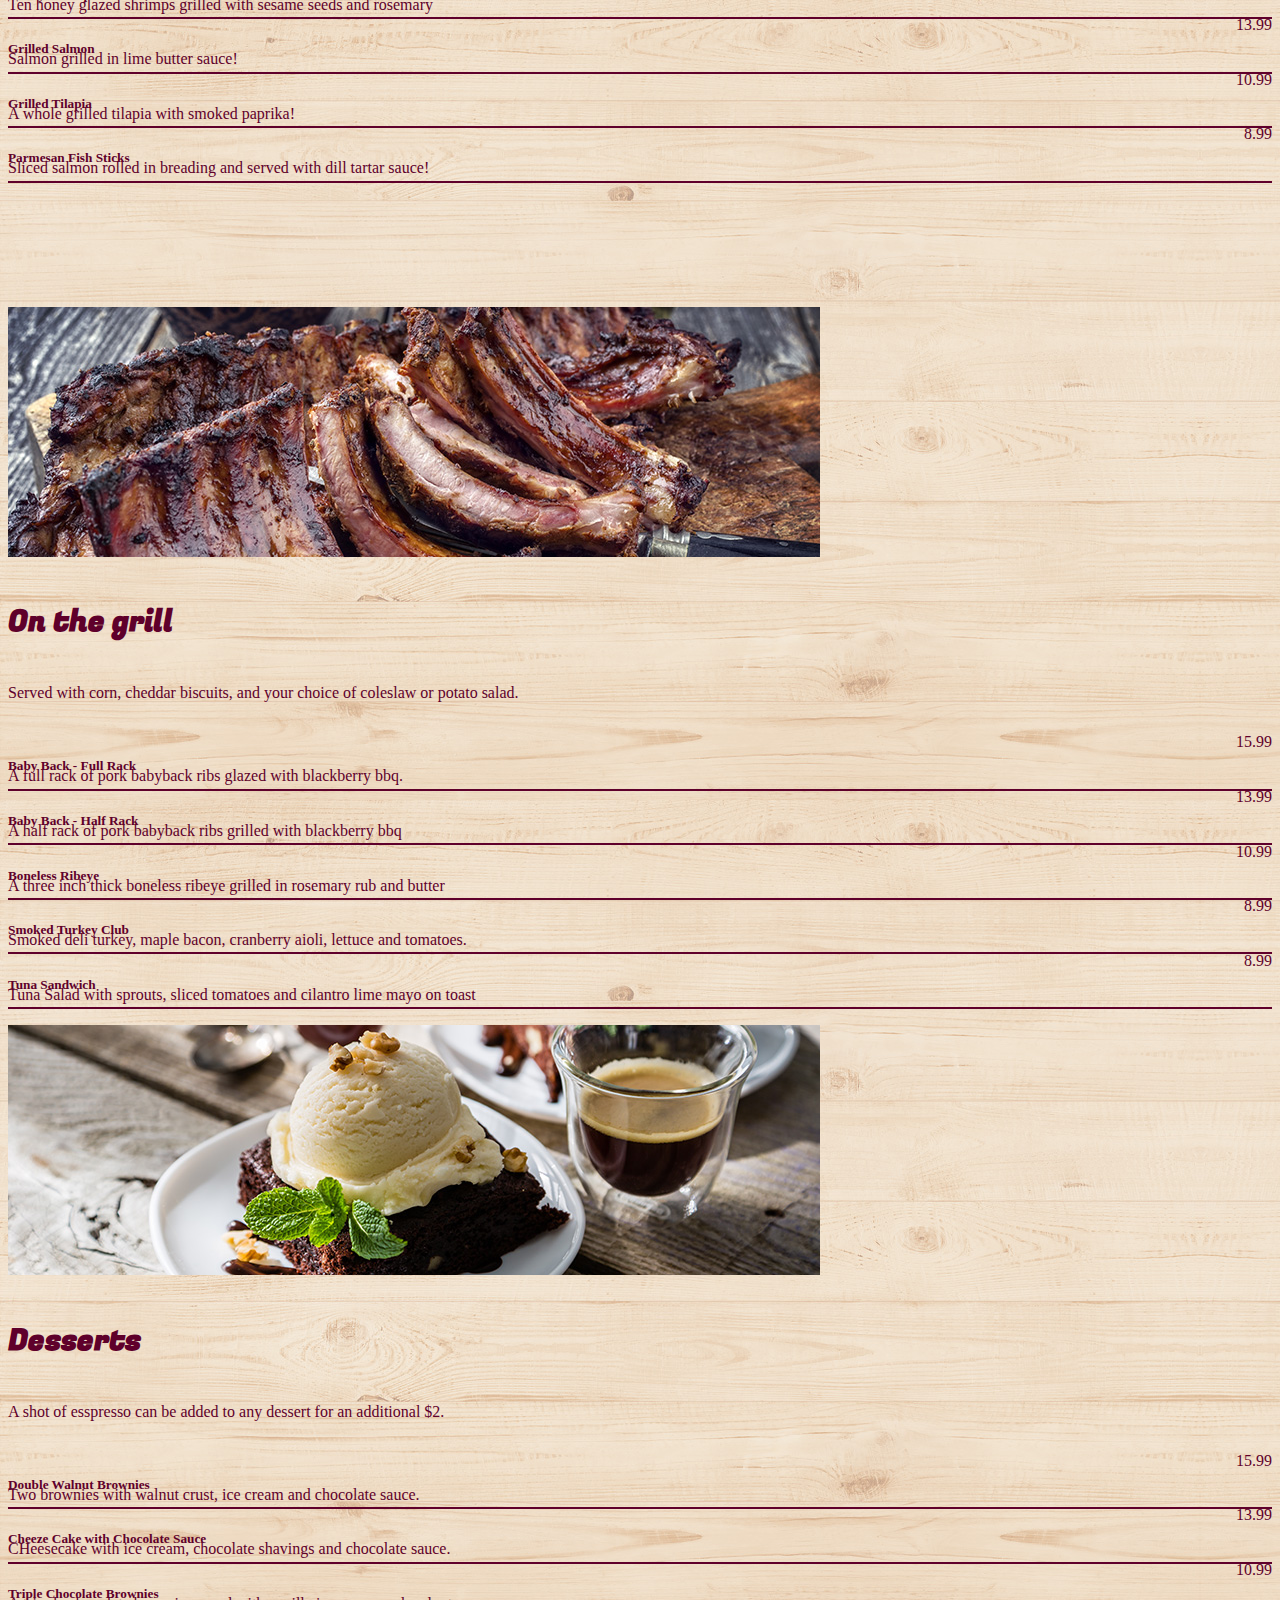
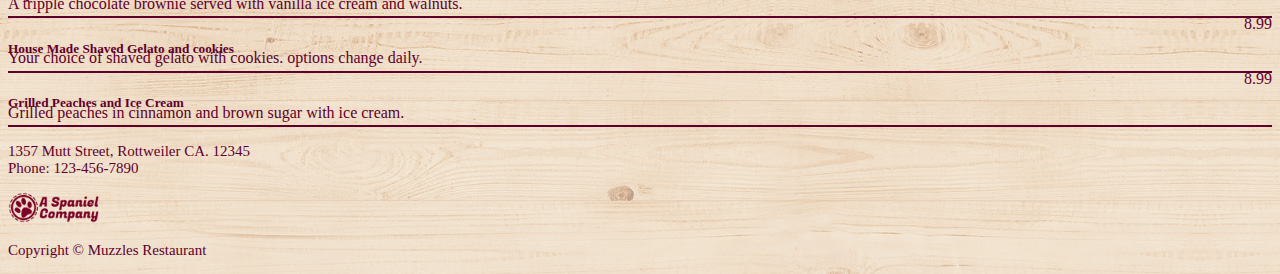
<file: Pages/menu.html>
<!doctype html>
<html lang="en">

<head>
  <!-- Meta Tags -->
  <meta charset="utf-8">
  <meta name="viewport" content="width=device-width, initial-scale=1">
  <!-- Bootstrap -->
  <title>Menu</title>
  <link href="https://cdn.jsdelivr.net/npm/bootstrap@5.2.3/dist/css/bootstrap.min.css" rel="stylesheet"
    integrity="sha384-rbsA2VBKQhggwzxH7pPCaAqO46MgnOM80zW1RWuH61DGLwZJEdK2Kadq2F9CUG65" crossorigin="anonymous">
    <link rel="preconnect" href="https://fonts.googleapis.com"><link rel="preconnect" href="https://fonts.gstatic.com" crossorigin><link href="https://fonts.googleapis.com/css2?family=Fugaz+One&display=swap" rel="stylesheet">
  </head>
  <!-- Internal CSS -->
  <link rel="stylesheet" href="../css/styles.css">
</head>

<body>
  <div class="container-fluid">
    <!-- NavBar -->
    <div class="container">
      <div class="row">
        <div class="col-lg-3 col-sm-3">
          <a href="../index.html"> <img src="../assets/MuzzlesLogo.png" alt=""></a>
        </div>
        <div class="col-lg-9 col-md-9 col-sm-9 d-flex justify-content-end">
          <nav class="navbar navbar-expand-md navbar-expand-lg">
            <div class="container-fluid">
              <button class="navbar-toggler" type="button" data-bs-toggle="collapse" data-bs-target="#navbarNav"
                aria-controls="navbarNav" aria-expanded="false" aria-label="Toggle navigation">
                <span class="navbar-toggler-icon"></span>
              </button>
              <div class="collapse navbar-collapse" id="navbarNav">
                <ul class="navbar-nav">
                  <li class="nav-item">
                    <a class="nav-link NavBarFont" href="../pages/About.html">About</a>
                  </li>
                  <li class="nav-item">
                    <a class="nav-link NavBarFont" href="../Pages/menu.html">Menu</a>
                  </li>
                  <li class="nav-item">
                    <a class="nav-link NavBarFont" href="../pages/Catering.html">Catering</a>
                  </li>
                  <li class="nav-item">
                    <a class="nav-link NavBarFont" href="../Pages/photos.html">Photo</a>
                  </li>
                </ul>
              </div>
            </div>
          </nav>
        </div>
      </div>
    </div>
    <!-- Our Menu -->
    <div class="container mt-4">
      <div class="row">
        <div class="col">
          <h1 class="text-center whiteBG textmuzzles">Our Menu</h1>
        </div>
      </div>
    </div>

  
  <br>
  <br>
  <!--START OF MENU-->

  <!-- <div class="container">
  -->
  <div class="container">
    <div class="row rrow">
      <div class="col-6 ">
        
        <div class="card rcards">
          <img src="../assets/menubeef.jpg" class="card-img-top" alt="...">
          <div class="card-body">
            <h4 class="rcardtitle textfontc">Sandwiches</h4>
            <p class="rcardtext">All sandwiches come with a side of crispy fries!</p>
            <br>
            <h5 class="rfoodname rcardtext2 ">Sizzling Steak Sandwich</h5> 
        <p class="rparagraph rcardtext2">15.99</p>
        <p class="card-text rcardtext">Open faced steak sandwich with grilled belle peppers and fried onions.</p>
        <p class="rctext"></p>

        <h5 class="rfoodname rcardtext2">Tenderloin Sliders</h5>
        <p class="rparagraph rcardtext2">13.99</p>
        <p class="card-text rcardtext">Three beef tenderloin sliders with horseradish cream and blackberry bbq.</p>
        <p class="rctext"></p>
       
        <h5 class="rfoodname rcardtext2">Classic Chicken Panini</h5>
        <p class="rparagraph rcardtext2">10.99</p>
        <p class="card-text rcardtext">Grilled chicken with Monterey jack, romaine lettuce, tomato, and cilantro.</p>
        <p class="rctext"></p>

        <h5 class="rfoodname rcardtext2">Smoked Turkey Club</h5>
        <p class="rparagraph rcardtext2">8.99</p>
        <p class="card-text rcardtext">Smoked deli turkey, maple bacon, cranberry aioli, lettuce and tomatoes.</p>
        <p class="rctext"></p>

        <h5 class="rfoodname rcardtext2">Tuna Sandwich</h5>
        <p class="rparagraph rcardtext2">6.99</p>
        <p class="card-text rcardtext">Tuna salad with sprouts, sliced tomatoes and cilantro lime mayo on toast.</p>
        <p class="rctext"></p>
          </div>
        </div>
    



  </div>
  <div class="col-6">
        
    <div class="card rcards">
      <img src="../assets/menuseafood.jpg" class="card-img-top" alt="...">
      <div class="card-body">
        <h4 class="rcardtitle textfontc">SeaFood</h4>
        <p class="rcardtext">All seafood comes with a side of rice pilaf and grilled vegetables</p>
        <br>

        <h5 class="rfoodname rcardtext2">Honey Shrimp Skewers</h5> 
        <p class="rparagraph rcardtext2">15.99</p>
        <p class="card-text rcardtext">Ten honey glazed shrimps grilled with sesame seeds and rosemary</p>
        <p class="rctext"></p>

        <h5 class="rfoodname rcardtext2">Grilled Salmon</h5>
        <p class="rparagraph rcardtext2">13.99</p>
        <p class="card-text rcardtext">Salmon grilled in lime butter sauce!</p>
        <p class="rctext"></p>
       
        <h5 class="rfoodname rcardtext2">Grilled Tilapia</h5>
        <p class="rparagraph rcardtext2">10.99</p>
        <p class="card-text rcardtext">A whole grilled tilapia with smoked paprika!</p>
        <p class="rctext"></p>

        <h5 class="rfoodname rcardtext2">Parmesan Fish Sticks</h5>
        <p class="rparagraph rcardtext2">8.99</p>
        <p class="card-text rcardtext">Sliced salmon rolled in breading and served with dill tartar sauce!</p>
        <p class="rctext"></p>
        <p class="rbreak"></p>
        <br>
        <br>
        <br>
      </div>
    </div>

  </div>
</div>
      <div class="row rrow2">
      <div class="col-6">

                <div class="card rcards">
          <img src="../assets/menumeat.jpg" class="card-img-top meatstuff" alt="...">
          <div class="card-body">
            <h4 class="rcardtitle textfontc">On the grill</h4>
            <p class="rcardtext">Served with corn, cheddar biscuits, and your choice of coleslaw or potato salad.</p>
            <br>
            <h5 class="rfoodname rcardtext2">Baby Back - Full Rack</h5> 
            <p class="rparagraph rcardtext2">15.99</p>
            <p class="card-text rcardtext">A full rack of pork babyback ribs glazed with blackberry bbq.</p>
            <p class="rctext"></p>
    
            <h5 class="rfoodname rcardtext2">Baby Back - Half Rack</h5>
            <p class="rparagraph rcardtext2">13.99</p>
            <p class="card-text rcardtext">A half rack of pork babyback ribs grilled with blackberry bbq</p>
            <p class="rctext"></p>
           
            <h5 class="rfoodname rcardtext2">Boneless Ribeye</h5>
            <p class="rparagraph rcardtext2">10.99</p>
            <p class="card-text rcardtext">A three inch thick boneless ribeye grilled in rosemary rub and butter</p>
            <p class="rctext"></p>
    
            <h5 class="rfoodname rcardtext2">Smoked Turkey Club</h5>
            <p class="rparagraph rcardtext2">8.99</p>
            <p class="card-text rcardtext">Smoked deli turkey, maple bacon, cranberry aioli, lettuce and tomatoes.</p>
            <p class="rctext"></p>

            <h5 class="rfoodname rcardtext2">Tuna Sandwich</h5>
            <p class="rparagraph rcardtext2">8.99</p>
            <p class="card-text rcardtext">Tuna Salad with sprouts, sliced tomatoes and cilantro lime mayo on toast</p>
            <p class="rctext"></p>
            <p class="rbreaks"></p>



          </div>
        </div>
      </div>
<div class="col-6">
  <div class="card rcards">
    <img src="../assets/menudesserts.jpg" class="card-img-top " alt="...">
    <div class="card-body">
      <h4 class="rcardtitle textfontc">Desserts</h4>
      <p class="rcardtext">A shot of esspresso can be added to any dessert for an additional $2.</p>
      <br>
            <h5 class="rfoodname rcardtext2">Double Walnut Brownies</h5> 
            <p class="rparagraph rcardtext2">15.99</p>
            <p class="card-text rcardtext">Two brownies with walnut crust, ice cream and chocolate sauce.</p>
            <p class="rctext"></p>
    
            <h5 class="rfoodname rcardtext2">Cheeze Cake with Chocolate Sauce</h5>
            <p class="rparagraph rcardtext2">13.99</p>
            <p class="card-text rcardtext">CHeesecake with ice cream, chocolate shavings and chocolate sauce.</p>
            <p class="rctext"></p>
           
            <h5 class="rfoodname rcardtext2">Triple Chocolate Brownies</h5>
            <p class="rparagraph rcardtext2">10.99</p>
            <p class="card-text rcardtext">A tripple chocolate brownie served with vanilla ice cream and walnuts.</p>
            <p class="rctext"></p>
    
            <h5 class="rfoodname rcardtext">House Made Shaved Gelato and cookies</h5>
            <p class="rparagraph rcardtext">8.99</p>
            <p class="card-text rcardtext">Your choice of shaved gelato with cookies. options change daily.</p>
            <p class="rctext"></p>

            <h5 class="rfoodname rcardtext">Grilled Peaches and Ice Cream</h5>
            <p class="rparagraph rcardtext">8.99</p>
            <p class="card-text rcardtext">Grilled peaches in cinnamon and brown sugar with ice cream.</p>
            <p class="rctext"></p>
      </div>
    </div>


      </div>
    </div>
  </div>



  <!--CArdrow2-->
  <!-- <div class="row rrow1">
      <div class="col-4">
        <div class="card rcards">
          <img src="../assets/menumeat.jpg" class="card-img-top meatstuff" alt="...">
          <div class="card-body">
            <p class="card-text">Some quick example text to build on the card title and make up the bulk of the card's
              content.</p>
          </div>
        </div>
        <div class="card rcards">
          <img src="../assets/menudesserts.jpg" class="card-img-top" alt="...">
          <div class="card-body">
            <p class="card-text">Some quick example text to build on the card title and make up the bulk of the card's
              content.</p>
          </div>
        </div>
      </div>
    </div> -->

  </div>
    
    <!-- Footer -->
    <div class="container">
      <div class="row mt-4 fpadding ">
        <div class="col-lg-6 col-md-6 col-sm-12">
          <p class="fontMR20">1357 Mutt Street, Rottweiler CA. 12345 <br>
            Phone: 123-456-7890
          </p>
        </div>
        <div class="col-lg-6 col-md-6">
          <div class="row">
            <div class="col-lg-12 d-flex justify-content-end">
              <img src="../assets/CompanyLogo.png" alt="" height="31px">
            </div>
          </div>
          <div class="row">
            <div class="col-lg-12  d-flex justify-content-end">
              <p class="fontMR20">
                Copyright © Muzzles Restaurant
              </p>
            </div>
          </div>
        </div>
      </div>
    </div>
  </div>
  <script src="https://cdn.jsdelivr.net/npm/bootstrap@5.2.3/dist/js/bootstrap.bundle.min.js"
    integrity="sha384-kenU1KFdBIe4zVF0s0G1M5b4hcpxyD9F7jL+jjXkk+Q2h455rYXK/7HAuoJl+0I4"
    crossorigin="anonymous"></script>
</body>

</html>
</file>
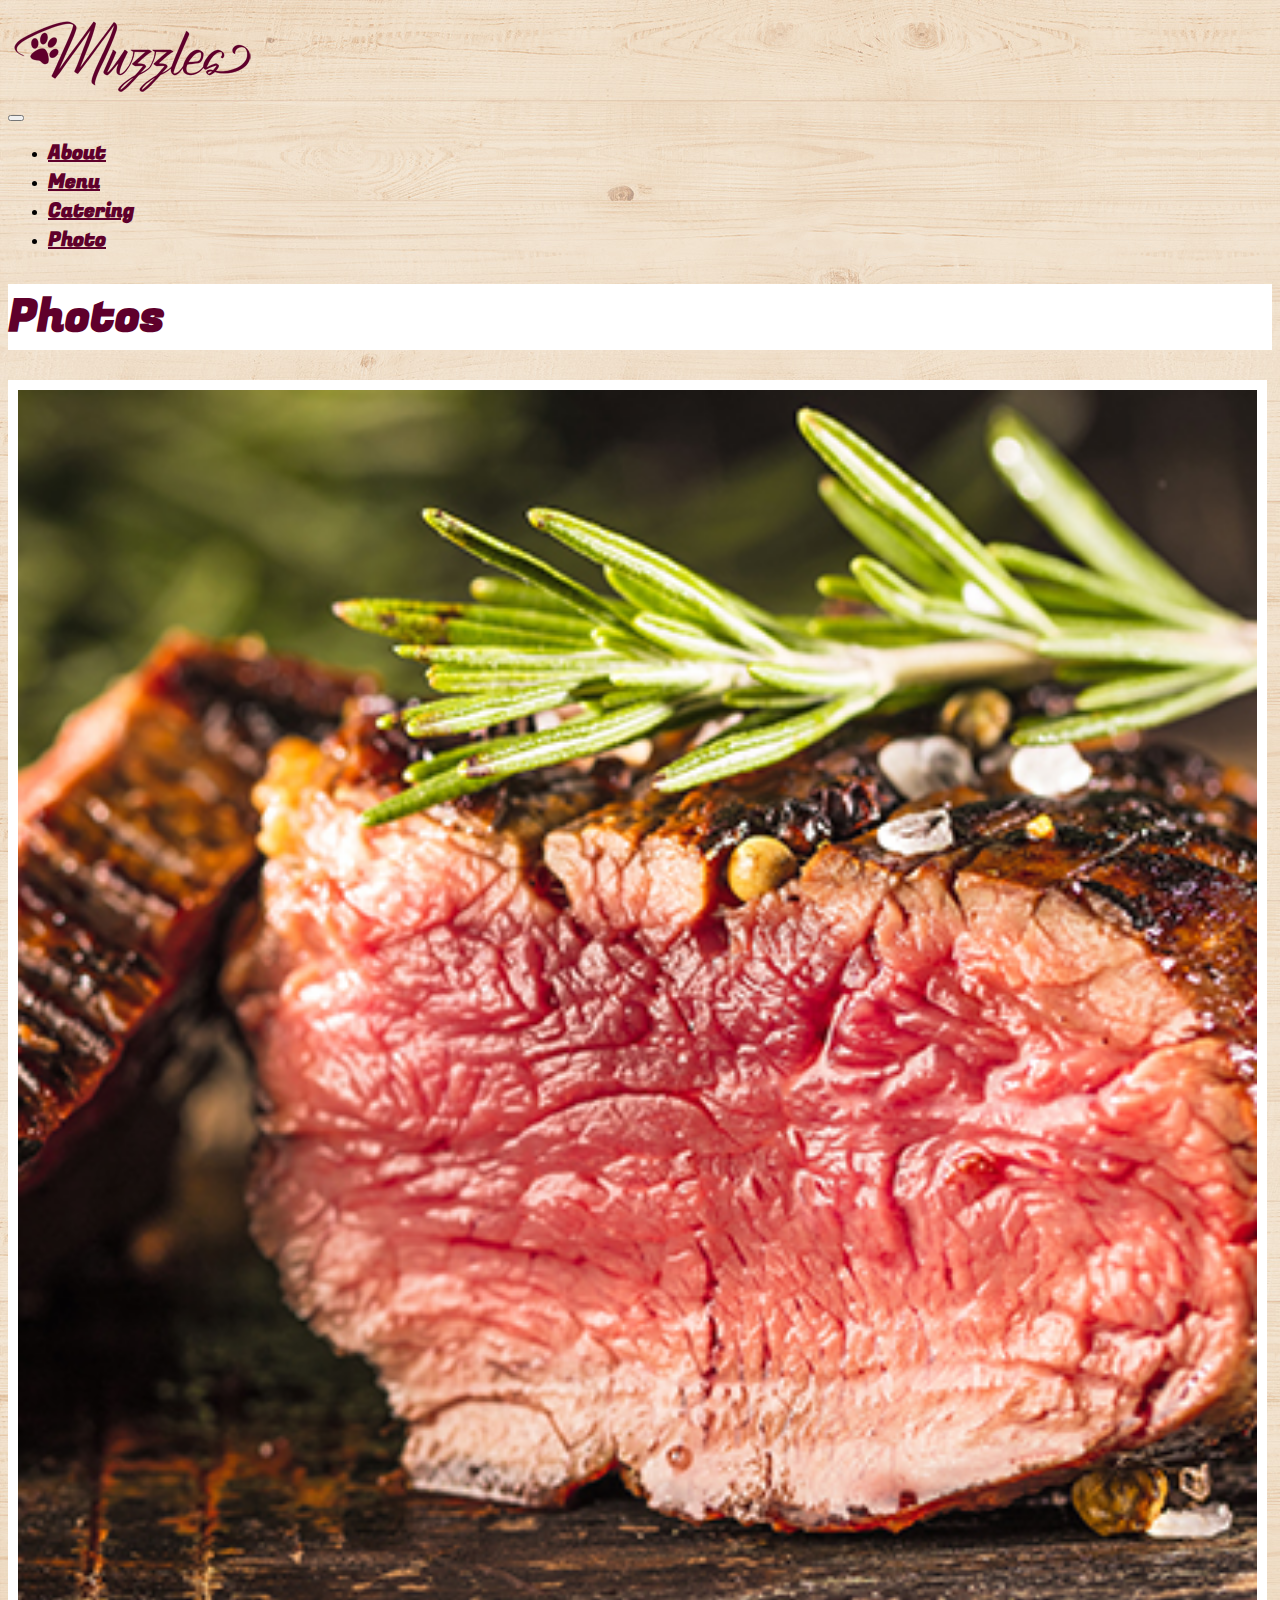
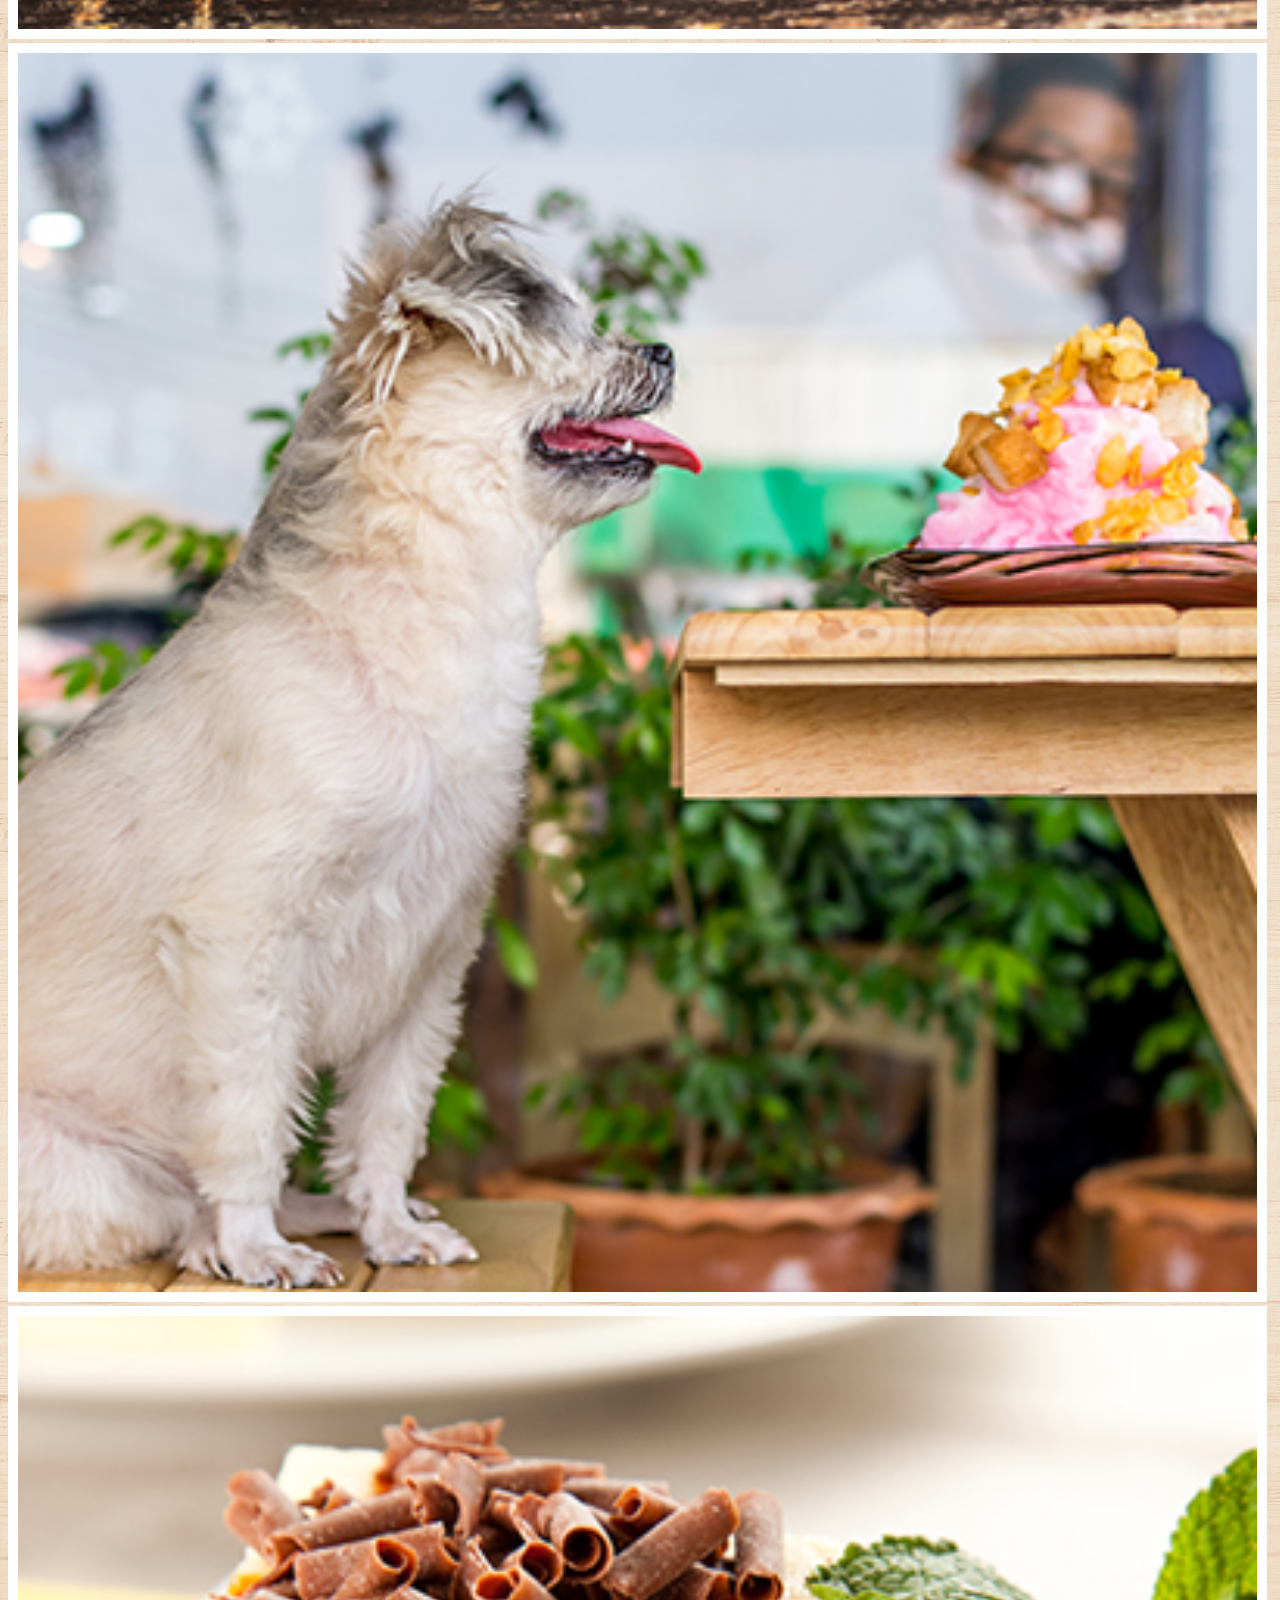
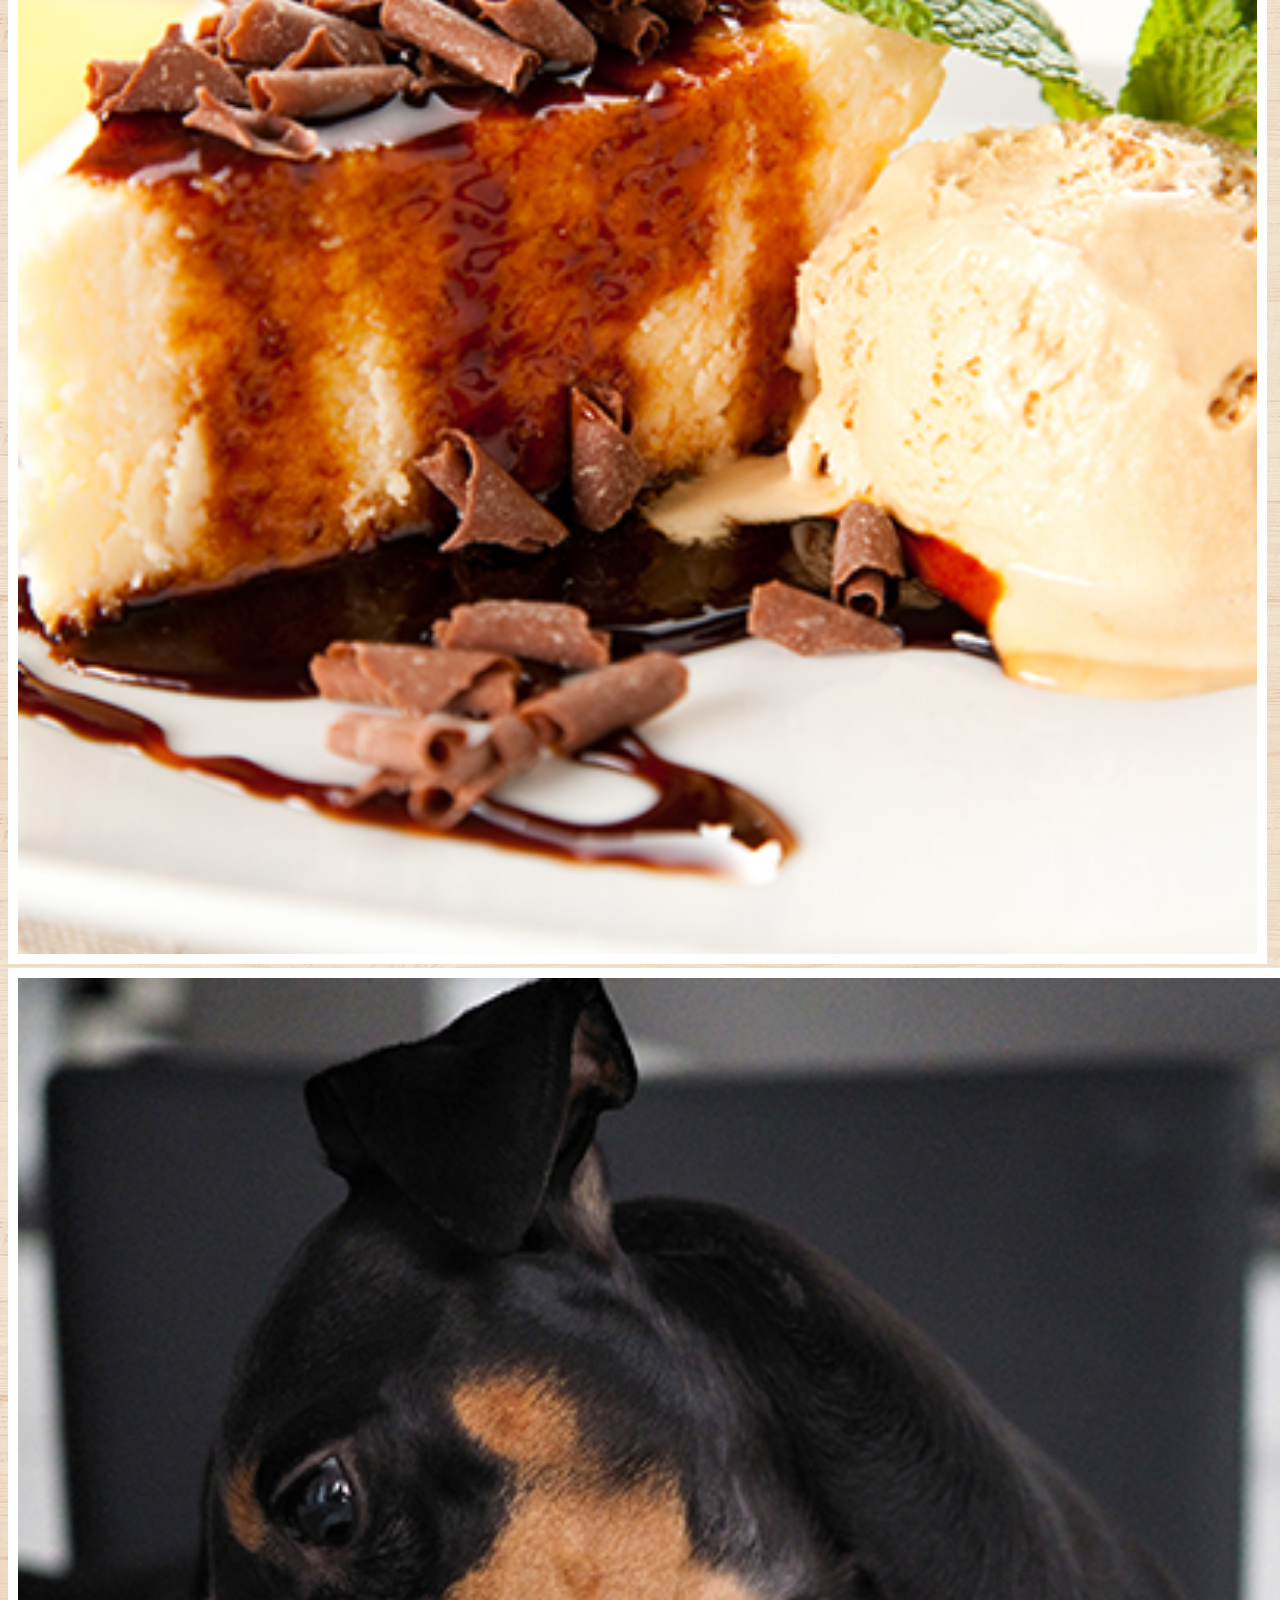
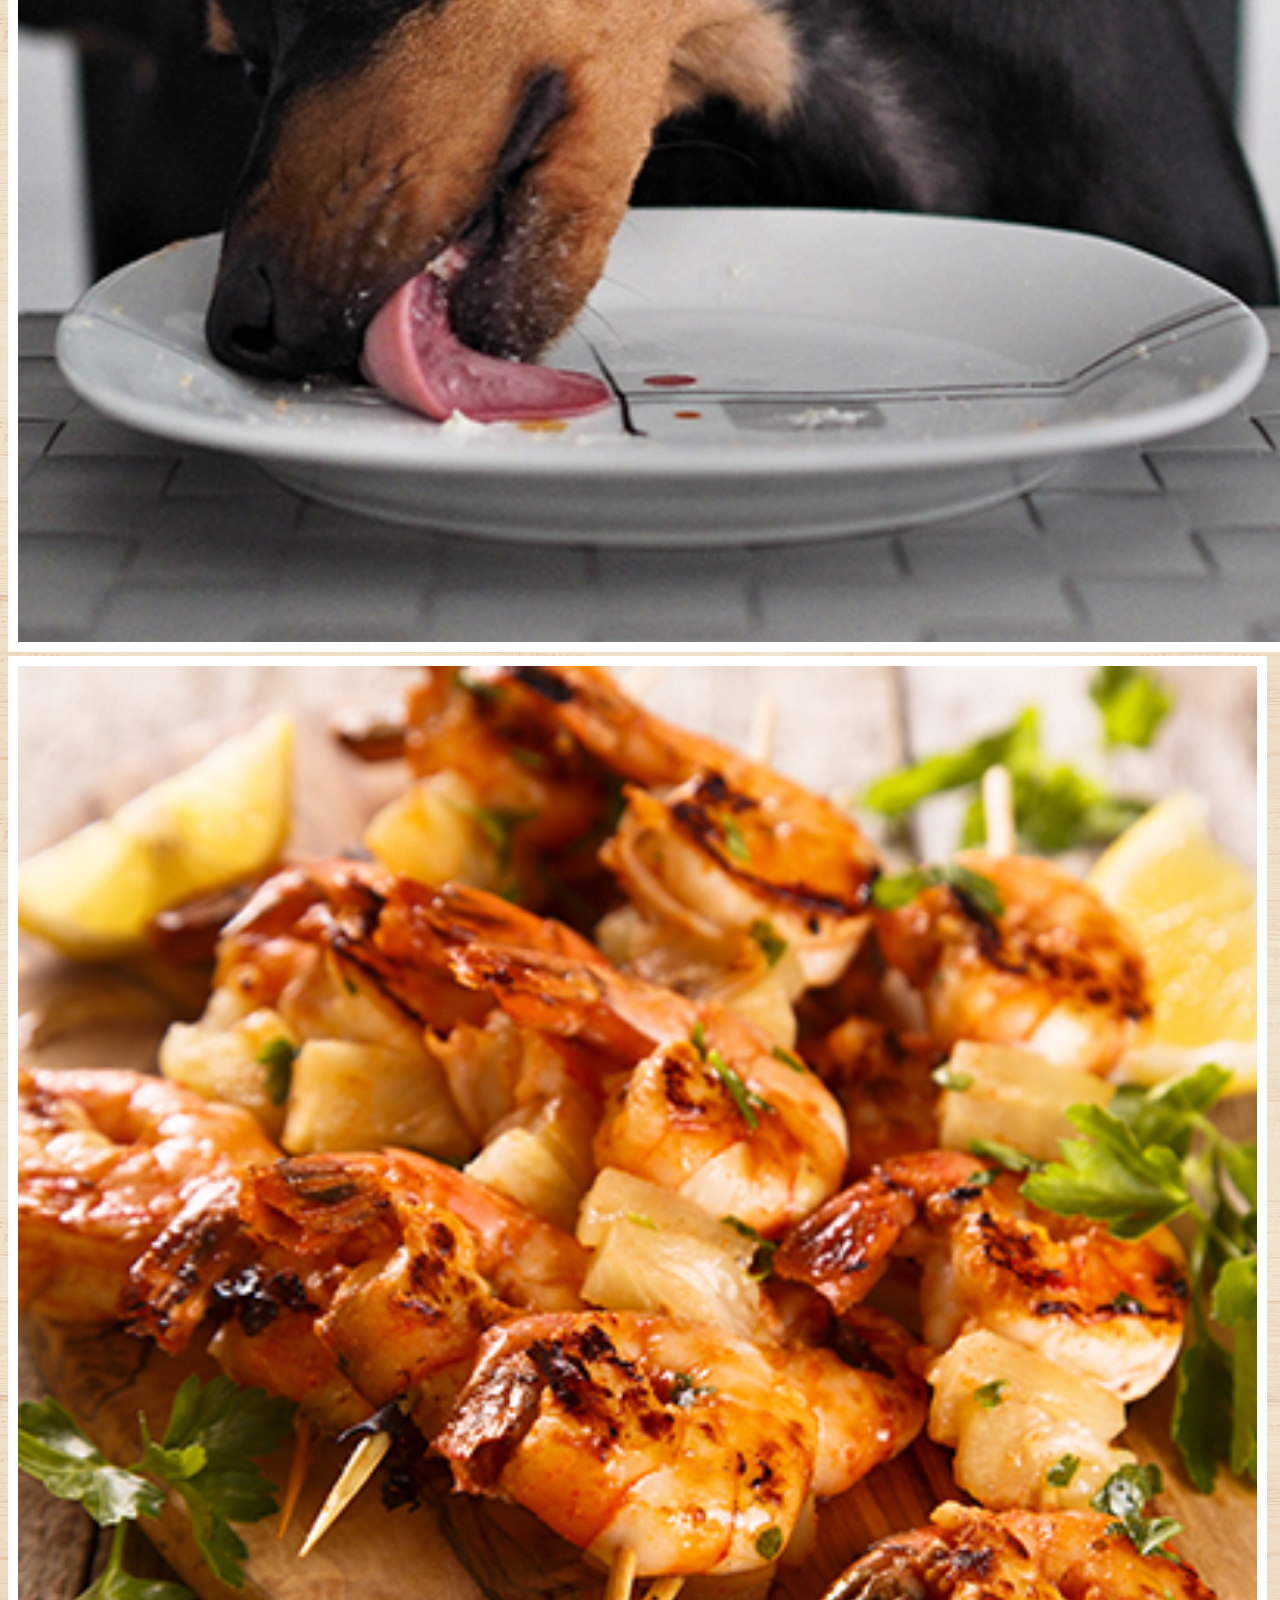
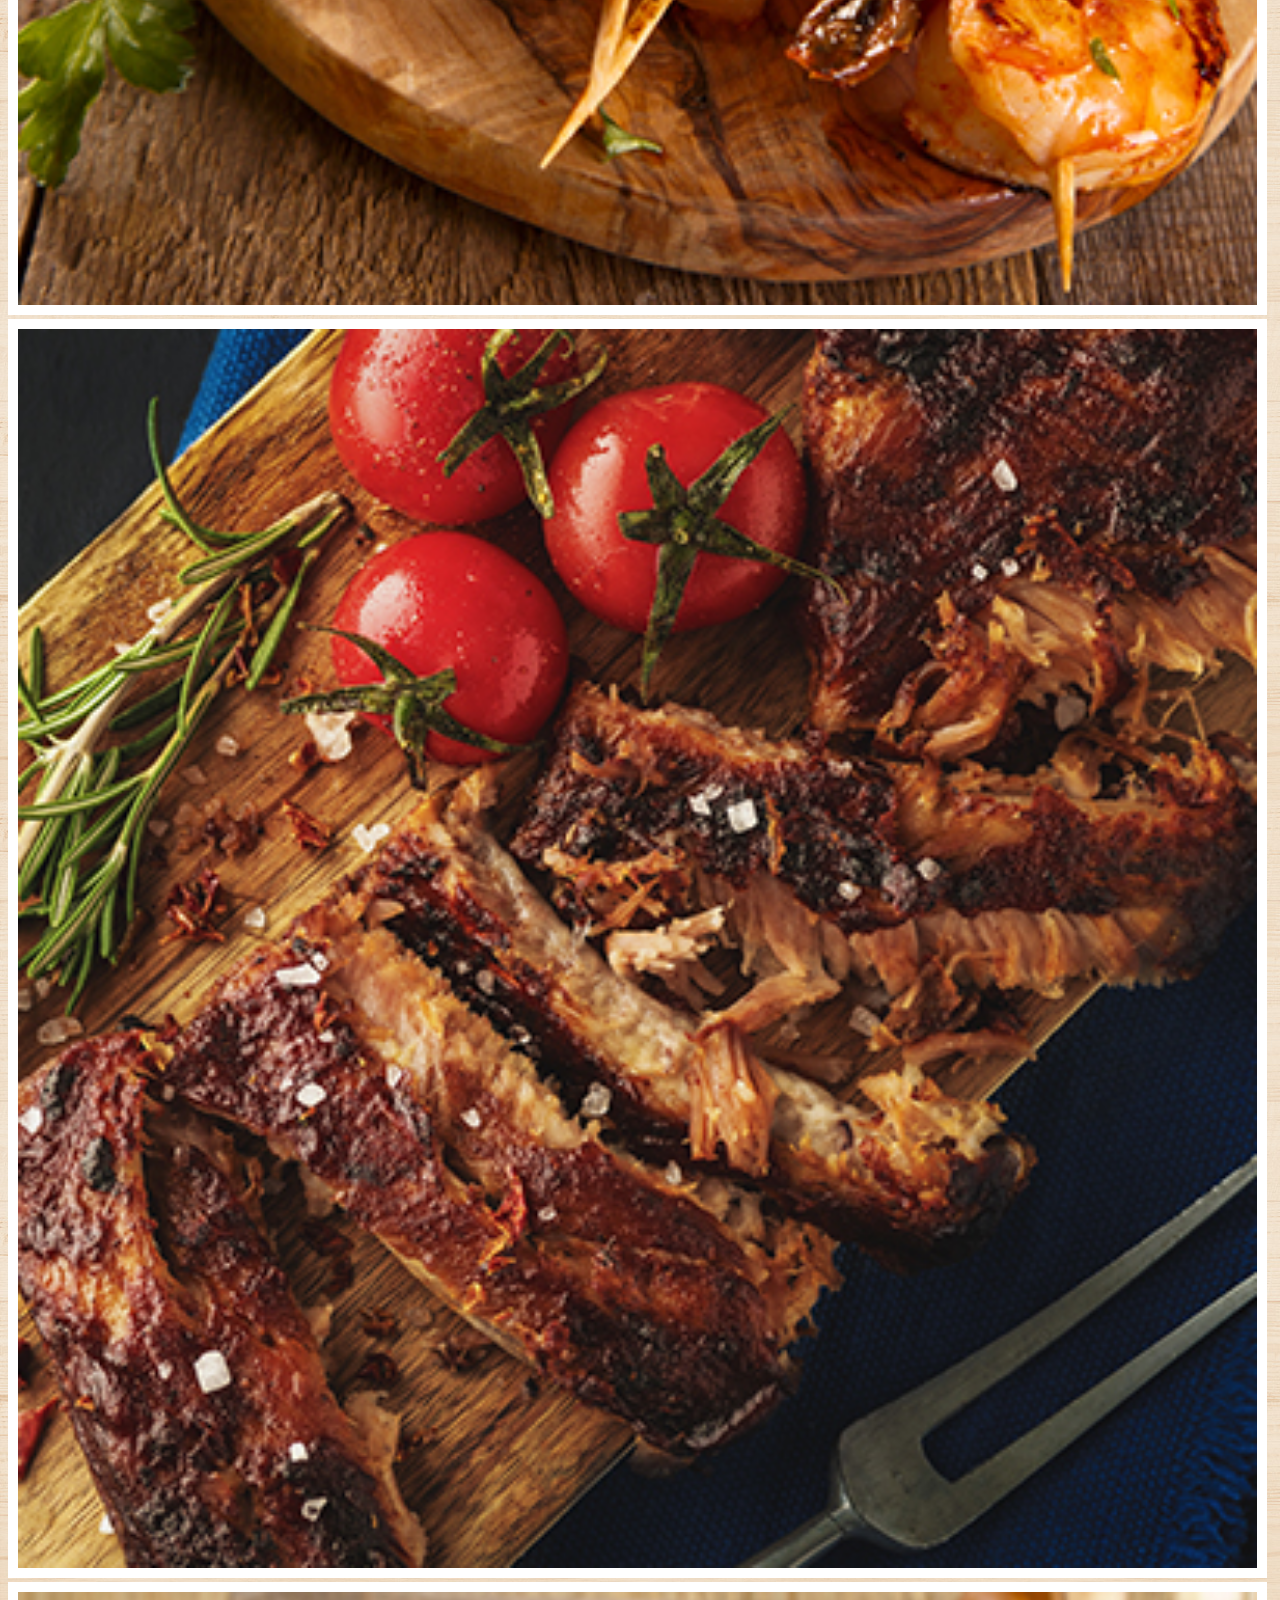
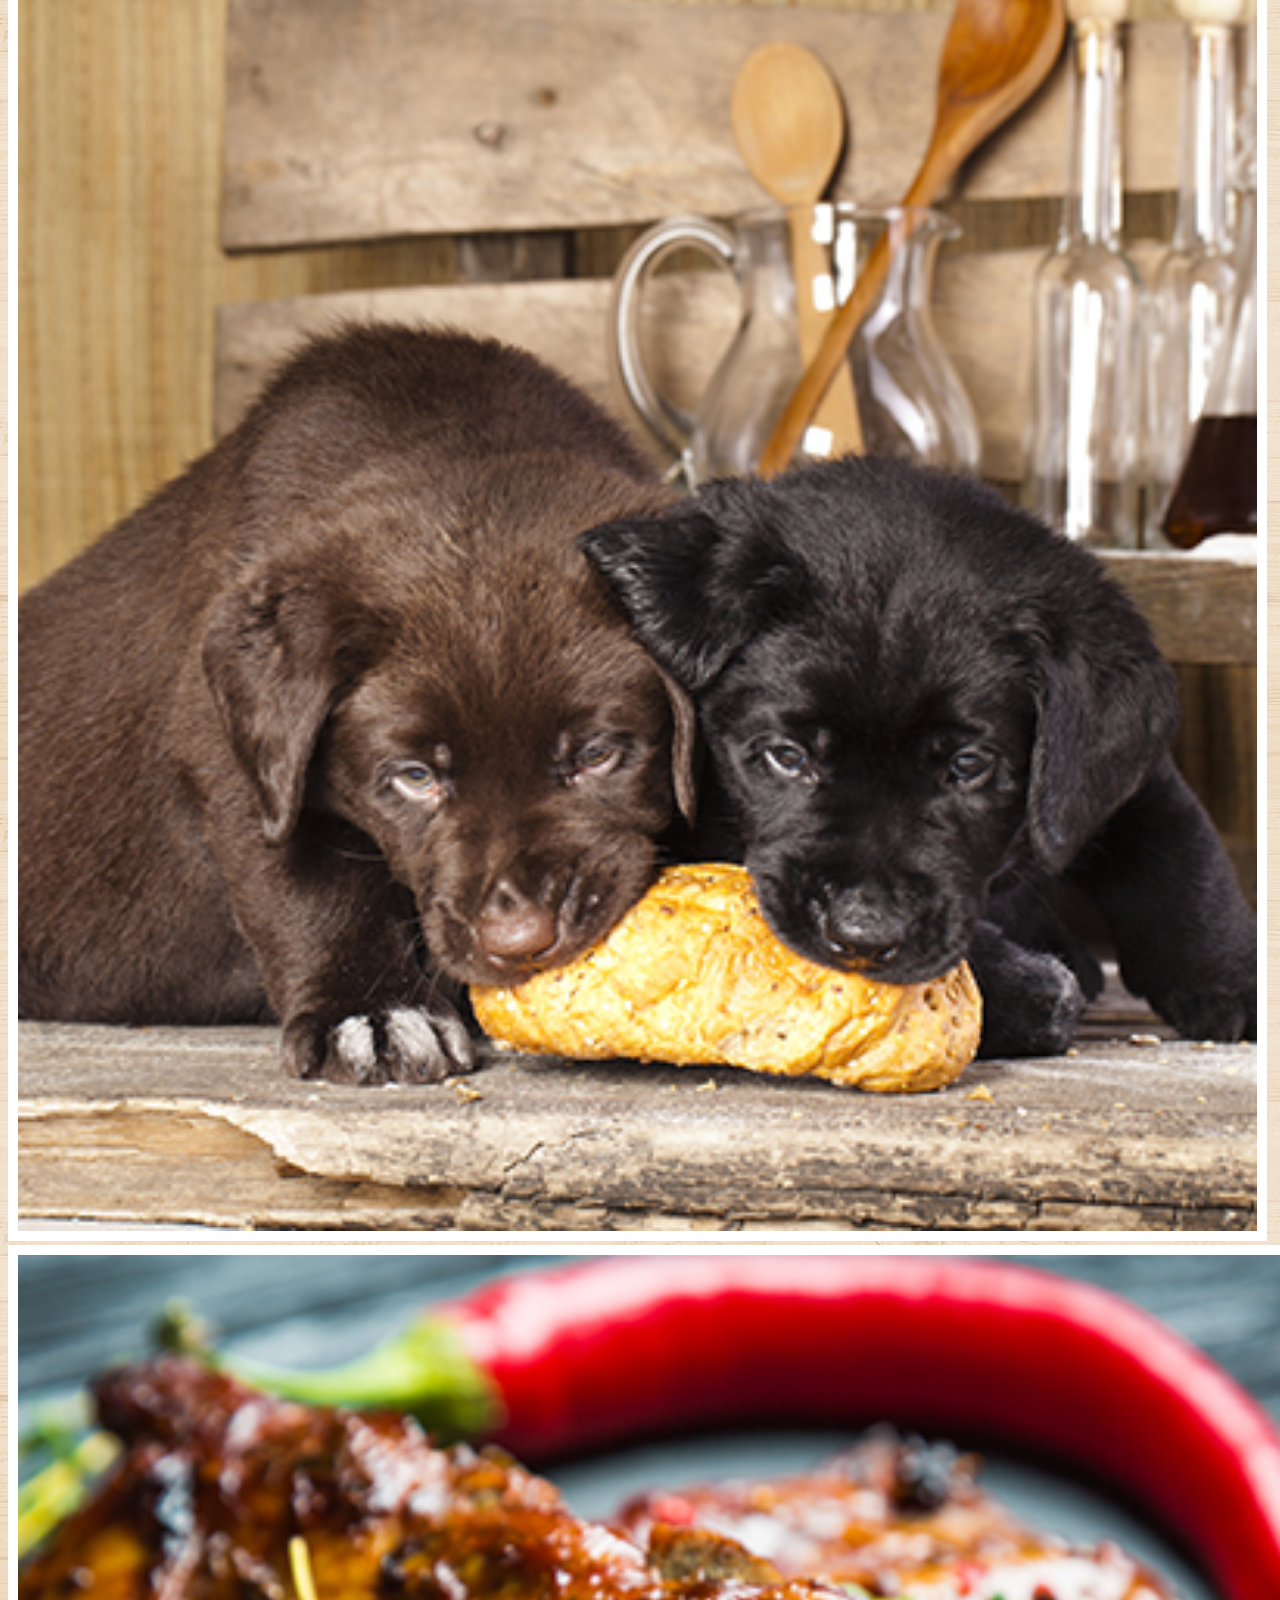
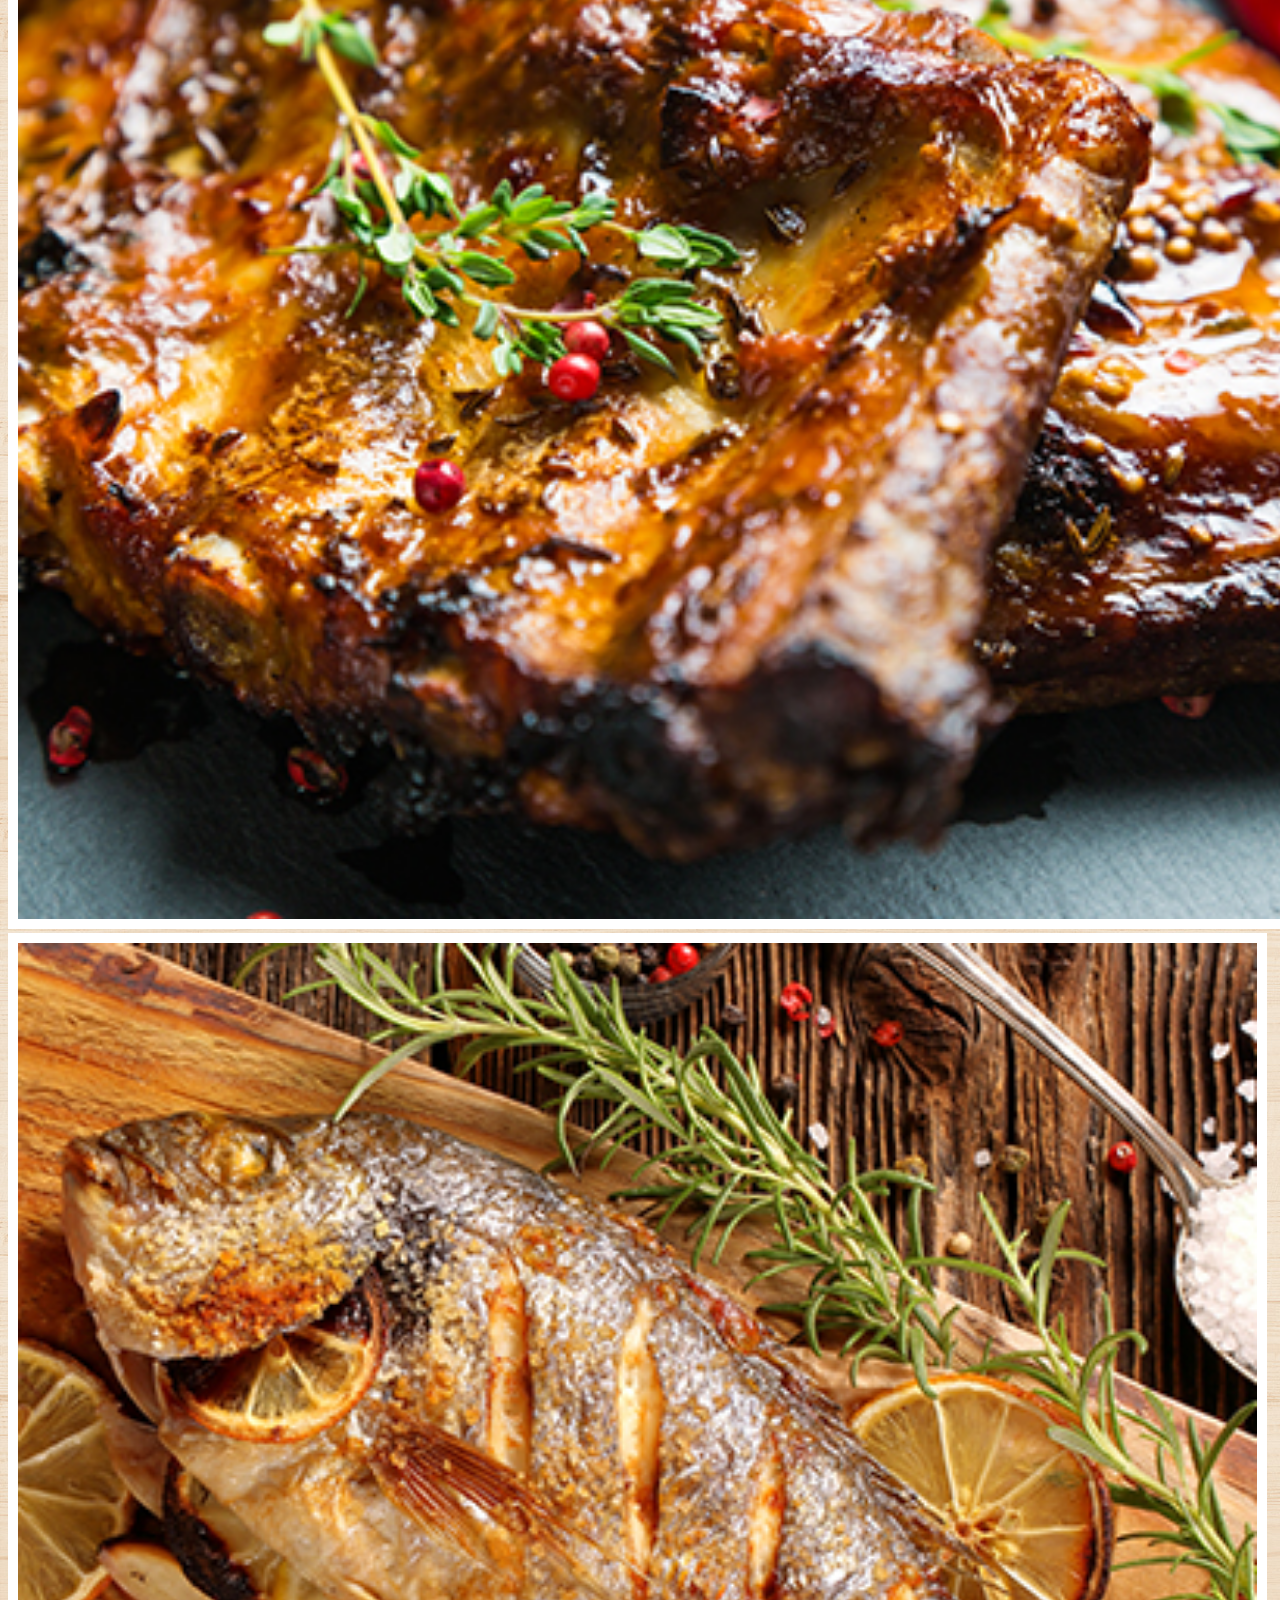
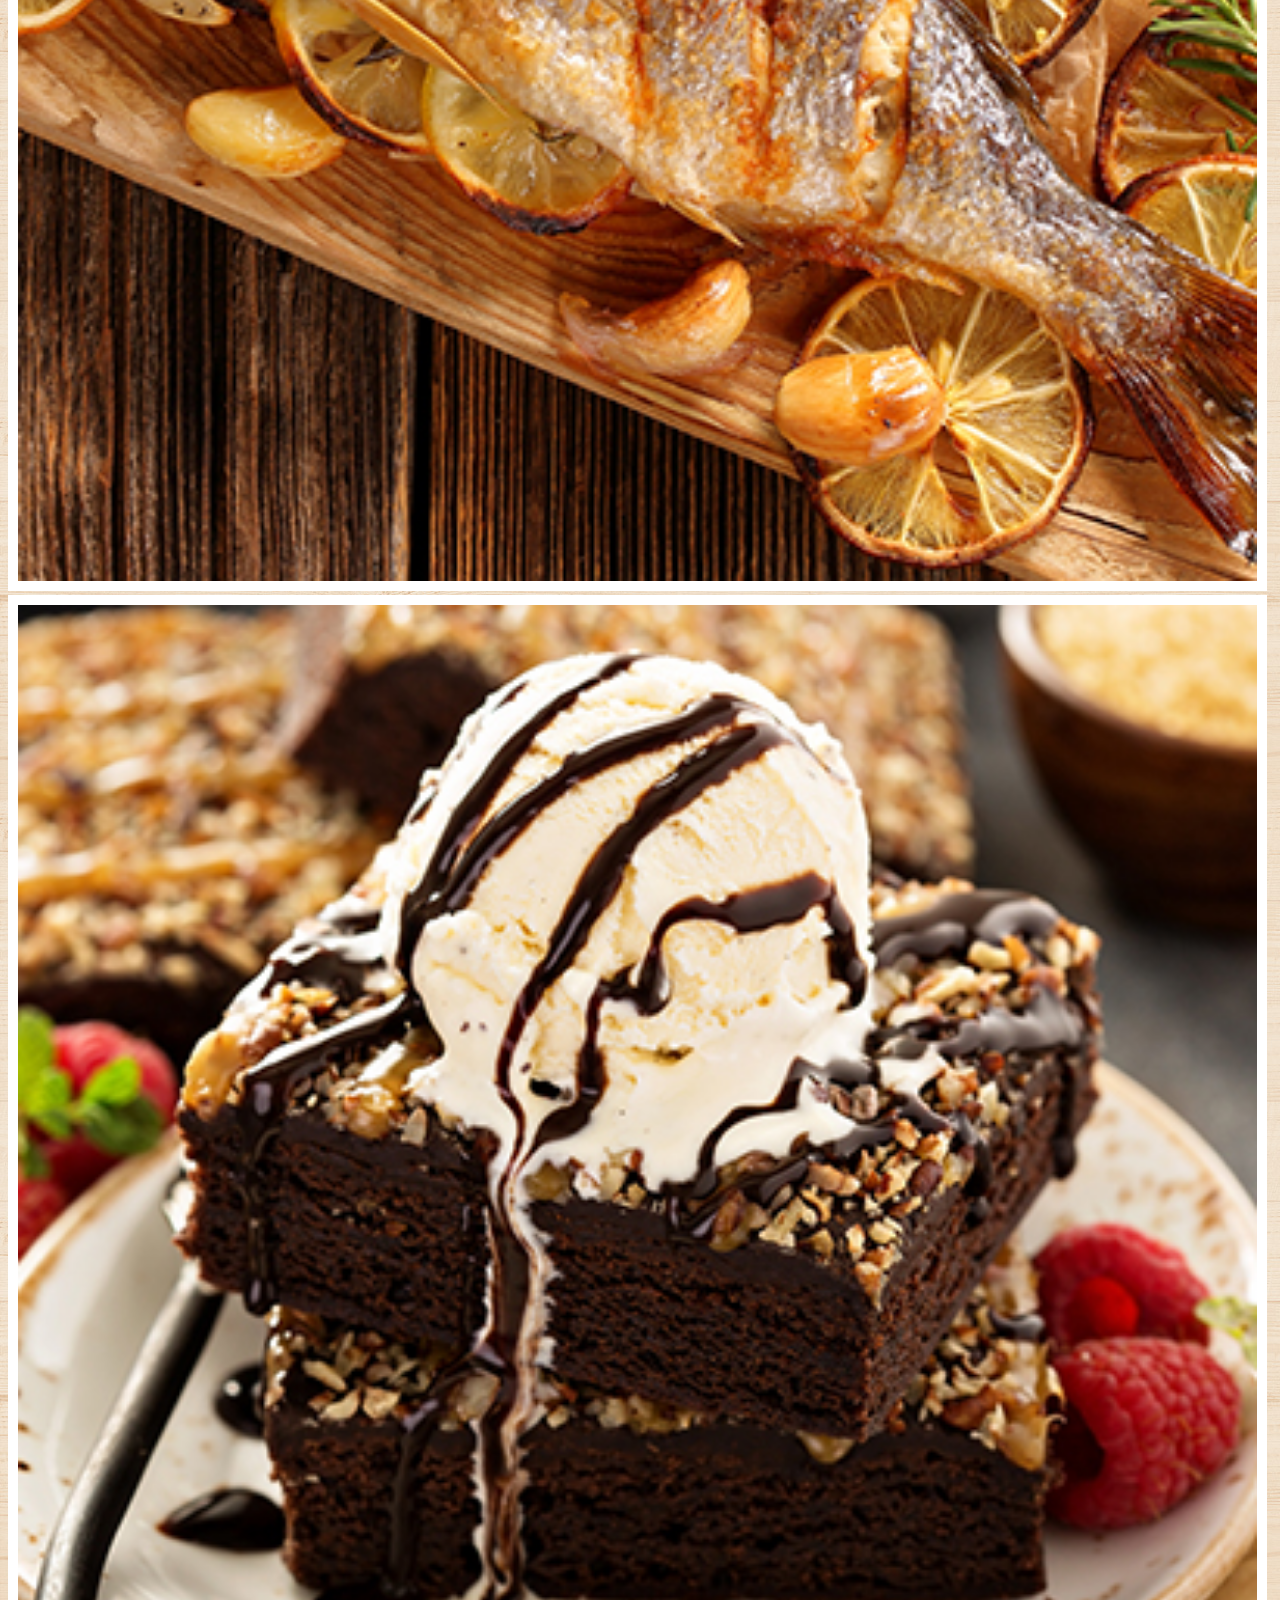
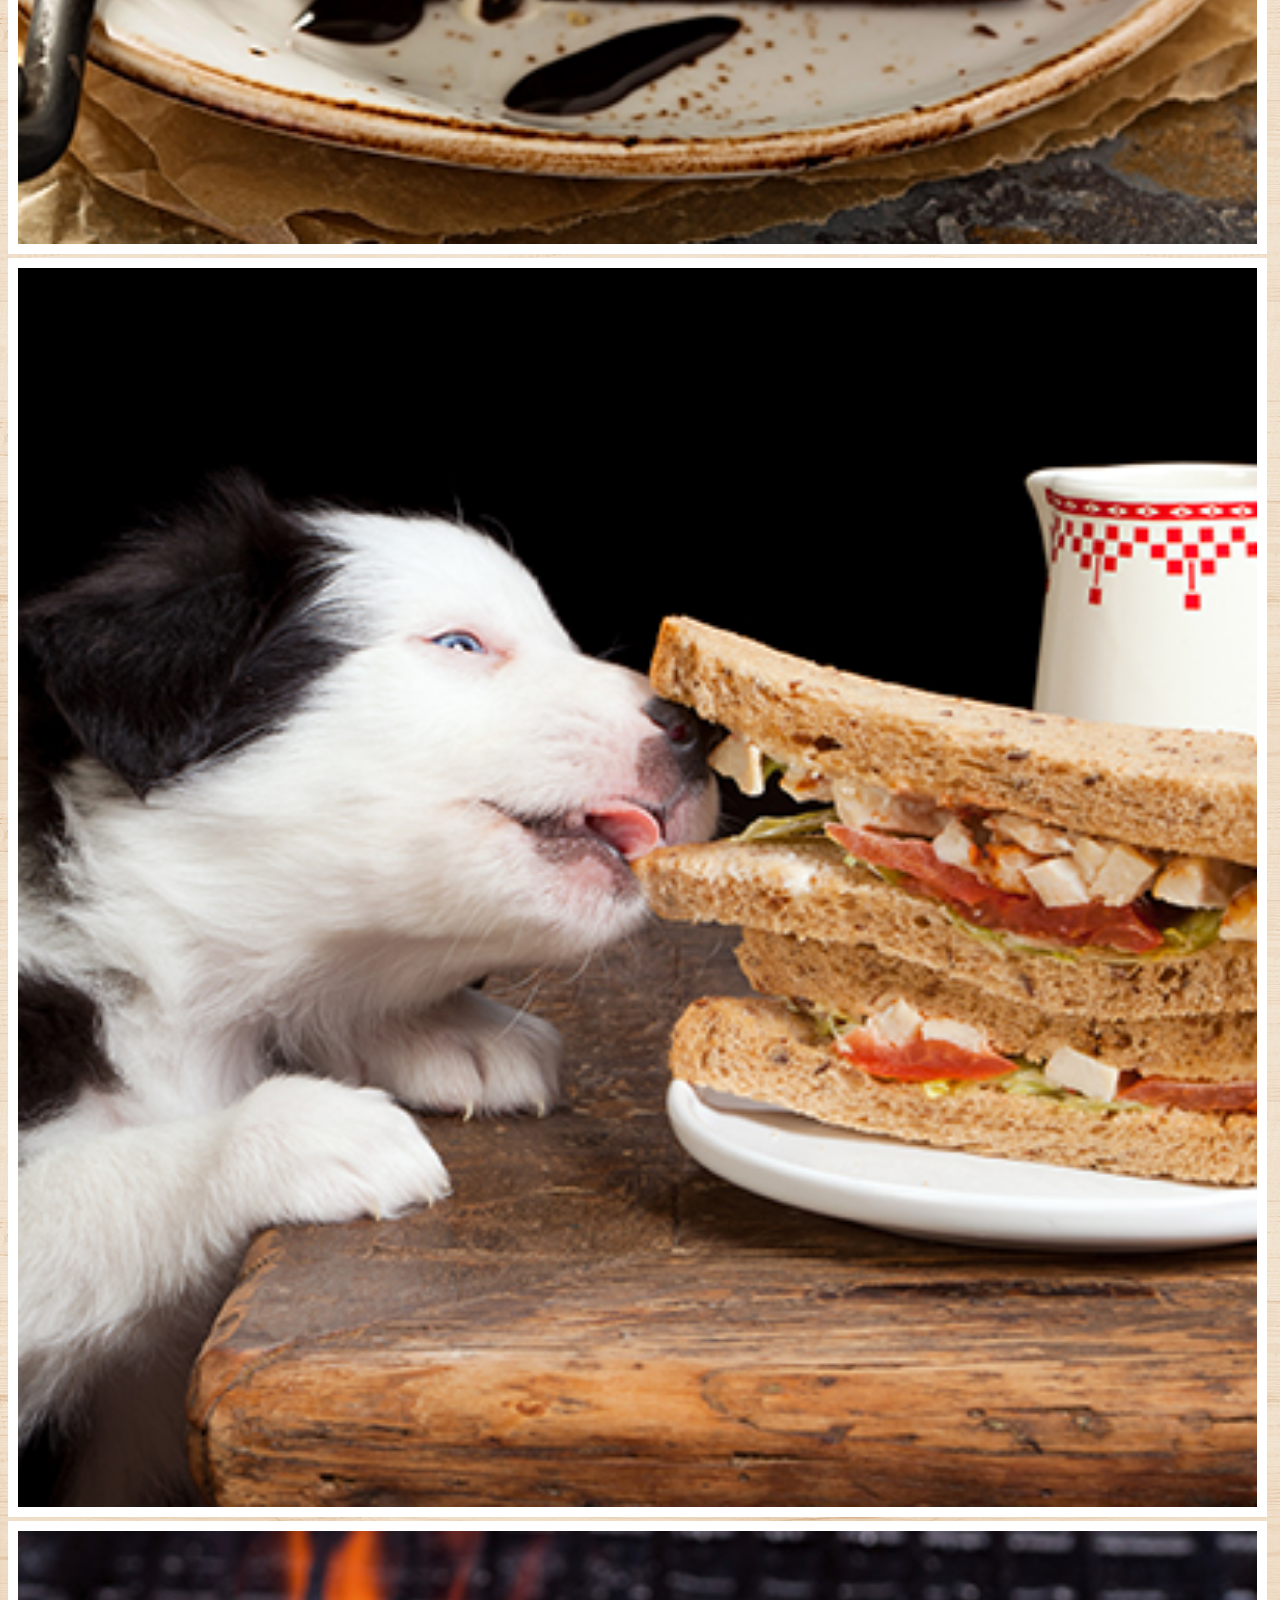
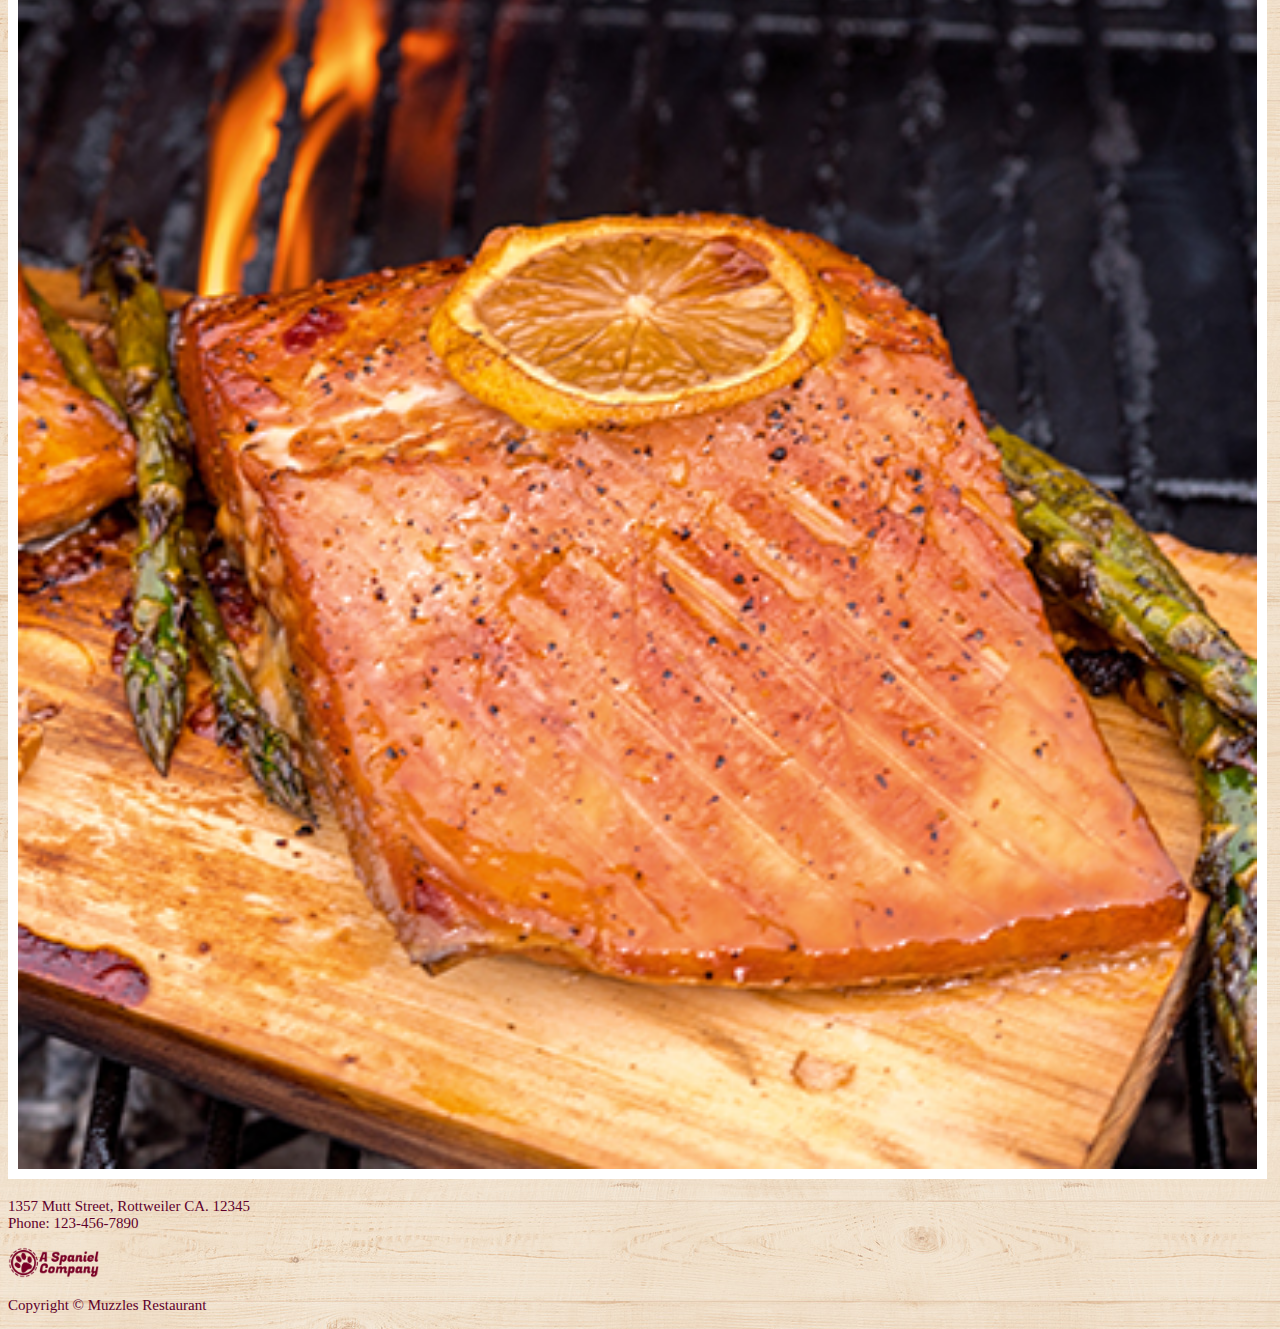
<file: Pages/photos.html>
<!doctype html>
<html lang="en">
  <head>
    <!-- Meta Tags -->
    <meta charset="utf-8">
    <meta name="viewport" content="width=device-width, initial-scale=1">
    <!-- Bootstrap -->
    <title>Photos</title>
    <link href="https://cdn.jsdelivr.net/npm/bootstrap@5.2.3/dist/css/bootstrap.min.css" rel="stylesheet" integrity="sha384-rbsA2VBKQhggwzxH7pPCaAqO46MgnOM80zW1RWuH61DGLwZJEdK2Kadq2F9CUG65" crossorigin="anonymous">
    <!-- Internal CSS -->
    <link rel="stylesheet" href="../css/styles.css">
    <link rel="preconnect" href="https://fonts.googleapis.com"><link rel="preconnect" href="https://fonts.gstatic.com" crossorigin><link href="https://fonts.googleapis.com/css2?family=Fugaz+One&display=swap" rel="stylesheet">
  </head>
  </head>
      
  <body>
    <div class="container-fluid">
      <!-- NavBar -->
      <div class="container">
        <div class="row">
          <div class="col-lg-3 col-sm-3">
            <a href="../index.html"> <img src="../assets/MuzzlesLogo.png" alt=""></a>            
          </div>
          <div class="col-lg-9 col-md-9 col-sm-9 d-flex justify-content-end">
            <nav class="navbar navbar-expand-md navbar-expand-lg">
              <div class="container-fluid">                
                <button class="navbar-toggler" type="button" data-bs-toggle="collapse" data-bs-target="#navbarNav" aria-controls="navbarNav" aria-expanded="false" aria-label="Toggle navigation">
                  <span class="navbar-toggler-icon"></span>
                </button>
                <div class="collapse navbar-collapse" id="navbarNav">
                  <ul class="navbar-nav">
                    <li class="nav-item">
                      <a class="nav-link NavBarFont" href="../pages/About.html">About</a>
                    </li>
                    <li class="nav-item">
                      <a class="nav-link NavBarFont" href="../pages/Menu.html">Menu</a>
                    </li>
                    <li class="nav-item">
                      <a class="nav-link NavBarFont" href="../pages/Catering.html">Catering</a>
                    </li>
                    <li class="nav-item">
                      <a class="nav-link NavBarFont" href="../pages/Photos.html">Photo</a>
                    </li>
                  </ul>
                </div>
              </div>
            </nav>
          </div>
        </div>
      </div>
            
      <!-- Page Titile -->
    <div class="container">
      <div class="row">
      <div class="col-12 mt-4 mb-1 px-0">
        <h1 class="whiteBG text-center textmuzzles">Photos</h1>
      </div>
    </div>
  </div>

    <!-- Image Set 1 to 4 -->
    <div class="container">
      <div class="row">
        <div class="col-lg-3 col-md-3 px-0">
          <img src="../assets/photo01.jpg " alt="" width="98%" class="imageborder">
        </div>
        <div class="col-lg-3 col-md-3 px-0">
          <img src="../assets/photo02.jpg" alt="" width="98%" class="imageborder">
        </div>
        <div class="col-lg-3 col-md-3 px-0">
          <img src="../assets/photo03.jpg" alt="" width="98%" class="imageborder">
        </div>
        <div class="col-lg-3 col-md-3 px-0">
          <img src="../assets/photo04.jpg" alt="" width="100%" class="imageborder">
        </div>        
      </div>
    </div>
    <!-- Images 4 to 8 -->
    <div class="container mt-3">
      <div class="row ">
        <div class="col-lg-3 col-md-3 px-0">
          <img src="../assets/photo05.jpg" alt="" width="98%" class="imageborder">
        </div>
        <div class="col-lg-3 col-md-3 px-0">
          <img src="../assets/photo06.jpg" alt="" width="98%" class="imageborder">
        </div>
        <div class="col-lg-3 col-md-3 px-0">
          <img src="../assets/photo07.jpg" alt="" width="98%" class="imageborder">
        </div>
        <div class="col-lg-3 col-md-3 px-0">
          <img src="../assets/photo08.jpg" alt="" width="100%" class="imageborder">
        </div>        
      </div>
    </div>
    <!-- Images 9 to 12 -->
    <div class="container mt-3">
      <div class="row ">
        <div class="col-lg-3 col-md-3 px-0">
          <img src="../assets/photo09.jpg" alt="" width="98%" class="imageborder">
        </div>
        <div class="col-lg-3 col-md-3 px-0">
          <img src="../assets/photo10.jpg" alt="" width="98%" class="imageborder">
        </div>
        <div class="col-lg-3 col-md-3 px-0">
          <img src="../assets/photo11.jpg" alt="" width="98%" class="imageborder">
        </div>
        <div class="col-lg-3 col-md-3 px-0">
          <img src="../assets/photo12.jpg" alt="" width="98%" class="imageborder">
        </div>        
      </div>
    </div>
      <!-- Footer -->
      <div class="container">
      <div class="row mt-4 fpadding ">
        <div class="col-lg-6 col-md-6 col-sm-12">
          <p class="fontMR20">1357 Mutt Street, Rottweiler CA. 12345 <br>
            Phone: 123-456-7890
          </p>
        </div>
        <div class="col-lg-6 col-md-6">
          <div class="row">
            <div class="col-lg-12 d-flex justify-content-end">
              <img src="../assets/CompanyLogo.png" alt="" height="31px">
            </div>
          </div>
          <div class="row">
            <div class="col-lg-12  d-flex justify-content-end">
              <p class="fontMR20">
                Copyright © Muzzles Restaurant
              </p>
            </div>
          </div>
        </div>
      </div>           
    </div>    
  </div>    
    <script src="https://cdn.jsdelivr.net/npm/bootstrap@5.2.3/dist/js/bootstrap.bundle.min.js" integrity="sha384-kenU1KFdBIe4zVF0s0G1M5b4hcpxyD9F7jL+jjXkk+Q2h455rYXK/7HAuoJl+0I4" crossorigin="anonymous"></script>
  </body>
</html>
</file>
<file: css/styles.css>
@import url('https://fonts.googleapis.com/css2?family=Fugaz+One&display=swap');

@font-face {
  font-family: Montauk-Regular;
  src: url(../fonts/Montauk-Regular.otf);
}
/* for Italic */
@font-face {
  font-family: Montauk-Italic;
  src: url(../fonts/Montauk-Italic.otf);
}
/* for Light */
@font-face {
  font-family: Montauk-Light;
  src: url(../fonts/Montauk-Light.otf);
}
/* for Bold */
@font-face {
  font-family: Montauk-Bold;
  src: url(../fonts/Montauk-Bold.otf);
}

body{
  background-image: url(../assets/bgtexture.jpg);
}

.NavBarFont{
  font-family: 'Fugaz One', cursive;
  font-weight: bold;
  font-size: 20PX;
  color: #5F002B;
}

.whiteBG{
  background-color: white;
}

.textmuzzles{
  font-family: 'Fugaz One', cursive;
  font-size: 45PX;
  color: #5F002B;
  font-weight: bold;
}

.textfont{
  font-family: 'Montauk', 'Regular';
  color: #5F002B;
}

.imageborder{
  border: 10px solid white;

}

.textfontc{
  font-family: 'Fugaz One', 'Regular';
  font-size: 30px;
  color: #5F002B;
}

.fontMR20{
  font-family: 'Montauk', 'Regular';
  font-size: 15px;
  color:#5F002B;
}

.fontMR15{
  font-family: 'Montauk', 'Regular';
  font-size: 12px;
  color:#5F002B;
}

@media screen and (max-width:600px) {
  .rrow{
      display: flex;
      flex-direction: column;
      width:200%;
      margin-top: -10%;
  }
  .rrow2{
      display: flex;
      flex-direction: column;
      width:200%;
  }
  .rcards{
      padding-top: 100px;
  }
  .rparagraph {
display: flex;
}
}
.rcardtitle{
  font-family: 'Fugaz One', 'Regular';
  color:#5F002B;
}
.rctext{
  border-bottom: 2px solid #5F002B;
  margin-top: -1%;
}
.card-img-top{
  border-radius: 0;
}
.rmenutop{
    display: flex;
    justify-content: center;
    align-items: center;
    padding-top: .8%;
    font-family: 'Fugaz One', 'Regular';
    color:#5F002B;
}
.rcardtext{
  font-family: Montauk;
  color: #5F002B;
}
.rcardtext2{
  font-family: Montauk;
  color: #5F002B;
}
.rcards{
  /* width: 150%; */
  border-radius: 0;
}
.rparagraph{
  display: flex;
  justify-content: end;
  margin-top: -5%;
}
.rcol{
  padding-bottom: 2%;
}
.rbreak{
  padding-bottom: 1%;
}
.rrow{
  padding-bottom: 2%;
}
</file>
